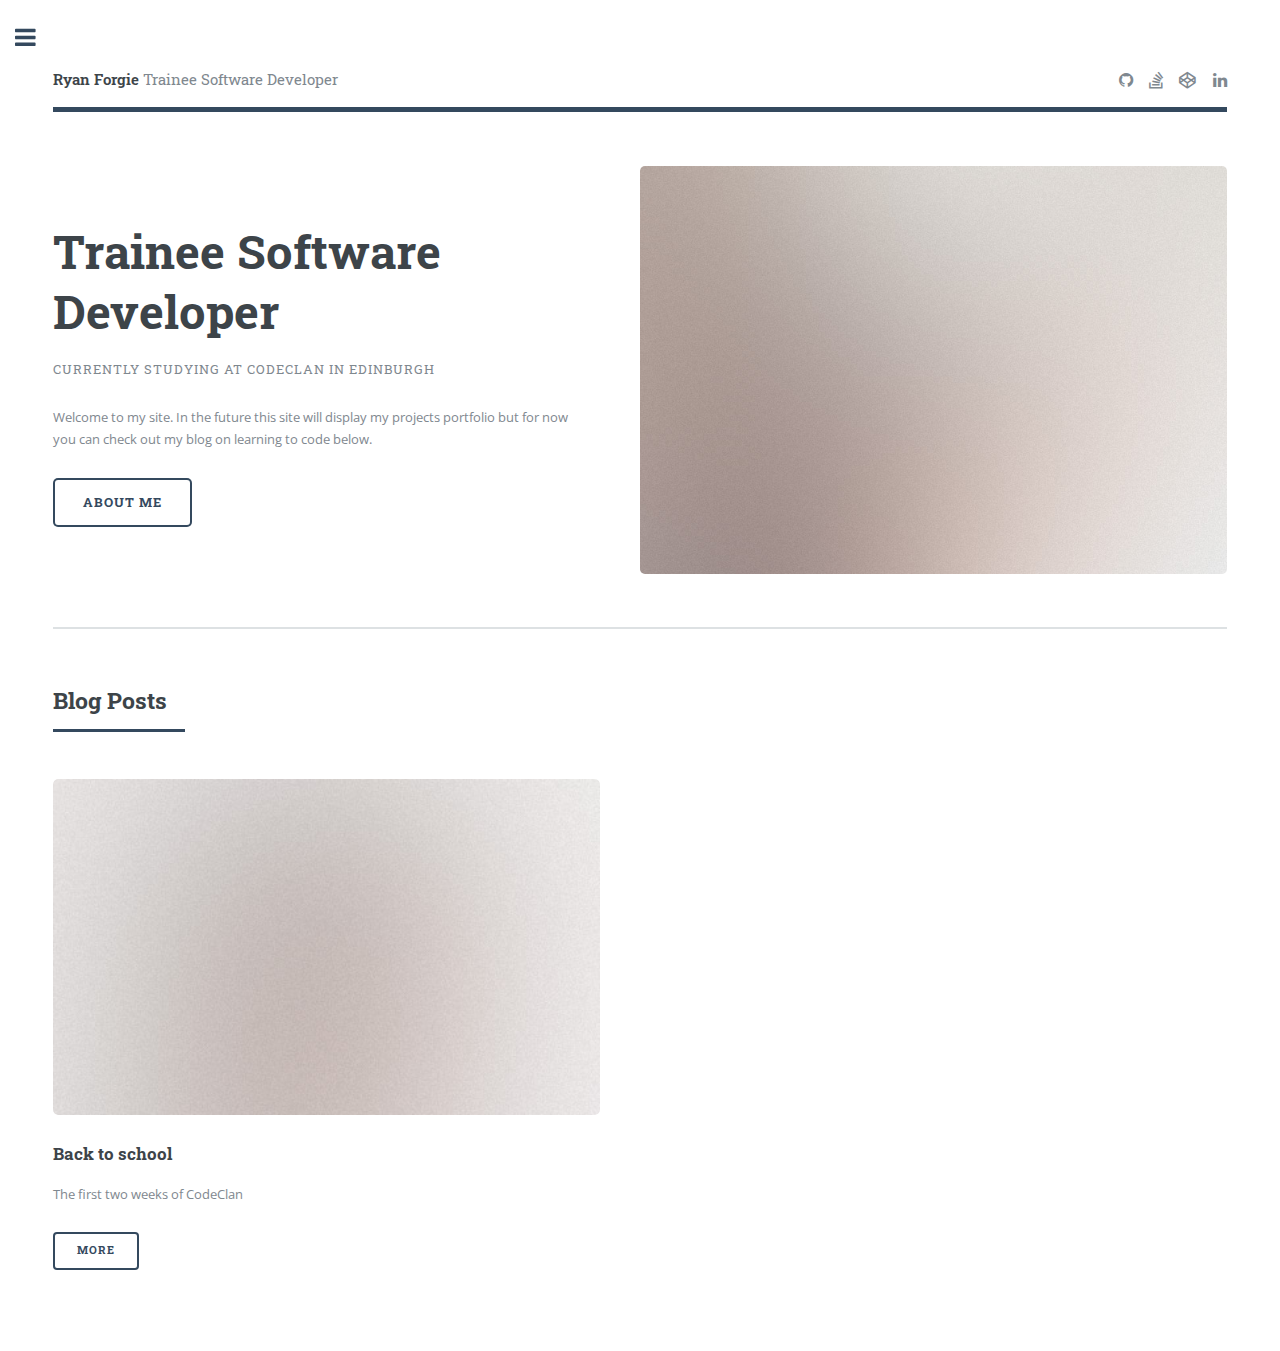
<file: index.html>
<!DOCTYPE HTML>
<!--
	Editorial by HTML5 UP
	html5up.net | @ajlkn
	Free for personal and commercial use under the CCA 3.0 license (html5up.net/license)
-->
<html>
	<head>
		<title>Ryan Forgie</title>
		<meta charset="utf-8" />
		<meta name="viewport" content="width=device-width, initial-scale=1, user-scalable=no" />
		<!--[if lte IE 8]><script src="assets/js/ie/html5shiv.js"></script><![endif]-->
		<link rel="stylesheet" href="assets/css/main.css" />
		<!--[if lte IE 9]><link rel="stylesheet" href="assets/css/ie9.css" /><![endif]-->
		<!--[if lte IE 8]><link rel="stylesheet" href="assets/css/ie8.css" /><![endif]-->
	</head>
	<body>

		<!-- Wrapper -->
			<div id="wrapper">

				<!-- Main -->
					<div id="main">
						<div class="inner">

							<!-- Header -->
								<header id="header">
									<a href="index.html" class="logo"><strong>Ryan Forgie</strong> Trainee Software Developer</a>
									<ul class="icons">
										<li><a href="https://github.com/RJForgie" class="icon fa-github"><span class="label">Github</span></a></li>
										<li><a href="https://stackoverflow.com/users/7259341/ryan-forgie" class="icon fa-stack-overflow"><span class="label">Stack-overflow</span></a></li>
										<li><a href="https://codepen.io/RJForgie/" class="icon fa-codepen"><span class="label">Codepen</span></a></li>
										<li><a href="http://www.linkedin.com/in/ryan-forgie" class="icon fa-linkedin"><span class="label">Linkedin</span></a></li>
									</ul>
								</header>

							<!-- Banner -->
								<section id="banner">
									<div class="content">
										<header>
											<h1><br />
											Trainee Software Developer</h1>
											<p>Currently studying at CodeClan in Edinburgh</p>
										</header>
										<p>Welcome to my site. In the future this site will display my projects portfolio but for now you can check out my blog on learning to code below.</p>
										<ul class="actions">
											<li><a href="about me.html" class="button big">About Me</a></li>
										</ul>
									</div>
									<span class="image object">
										<img src="images/pic10.jpg" alt="" />
									</span>
								</section>

							<!-- Section -->
							<!--	<Skill sectiion, undelete towards the end of CodeClan>
									<header class="major">
										<h2>Erat lacinia</h2>
									</header>
									<div class="features">
										<article>
											<span class="icon fa-diamond"></span>
											<div class="content">
												<h3>Portitor ullamcorper</h3>
												<p>Aenean ornare velit lacus, ac varius enim lorem ullamcorper dolore. Proin aliquam facilisis ante interdum. Sed nulla amet lorem feugiat tempus aliquam.</p>
											</div>
										</article>
										<article>
											<span class="icon fa-expand"></span>
											<div class="content">
												<h3>Sapien veroeros</h3>
												<p>Aenean ornare velit lacus, ac varius enim lorem ullamcorper dolore. Proin aliquam facilisis ante interdum. Sed nulla amet lorem feugiat tempus aliquam.</p>
											</div>
										</article>
										<article>
											<span class="icon fa-eject"></span>
											<div class="content">
												<h3>Quam lorem ipsum</h3>
												<p>Aenean ornare velit lacus, ac varius enim lorem ullamcorper dolore. Proin aliquam facilisis ante interdum. Sed nulla amet lorem feugiat tempus aliquam.</p>
											</div>
										</article>
										<article>
											<span class="icon fa-signal"></span>
											<div class="content">
												<h3>Sed magna finibus</h3>
												<p>Aenean ornare velit lacus, ac varius enim lorem ullamcorper dolore. Proin aliquam facilisis ante interdum. Sed nulla amet lorem feugiat tempus aliquam.</p>
											</div>
										</article>
									</div>
								</section> -->

							<!-- Section -->
								<section>
									<header class="major">
										<h2>Blog Posts</h2>
									</header>
									<div class="posts">
										<article>
											<a href="#" class="image"><img src="images/pic01.jpg" alt="" /></a>
											<h3>Back to school</h3>
											<p>The first two weeks of CodeClan</p>
											<ul class="actions">
												<li><a href="#" class="button">More</a></li>
											</ul>
                      <!--Further blog posts
										</article>
										<article>
											<a href="#" class="image"><img src="images/pic02.jpg" alt="" /></a>
											<h3>Nulla amet dolore</h3>
											<p>Aenean ornare velit lacus, ac varius enim lorem ullamcorper dolore. Proin aliquam facilisis ante interdum. Sed nulla amet lorem feugiat tempus aliquam.</p>
											<ul class="actions">
												<li><a href="#" class="button">More</a></li>
											</ul>
										</article>
										<article>
											<a href="#" class="image"><img src="images/pic03.jpg" alt="" /></a>
											<h3>Tempus ullamcorper</h3>
											<p>Aenean ornare velit lacus, ac varius enim lorem ullamcorper dolore. Proin aliquam facilisis ante interdum. Sed nulla amet lorem feugiat tempus aliquam.</p>
											<ul class="actions">
												<li><a href="#" class="button">More</a></li>
											</ul>
										</article>
										<article>
											<a href="#" class="image"><img src="images/pic04.jpg" alt="" /></a>
											<h3>Sed etiam facilis</h3>
											<p>Aenean ornare velit lacus, ac varius enim lorem ullamcorper dolore. Proin aliquam facilisis ante interdum. Sed nulla amet lorem feugiat tempus aliquam.</p>
											<ul class="actions">
												<li><a href="#" class="button">More</a></li>
											</ul>
										</article>
										<article>
											<a href="#" class="image"><img src="images/pic05.jpg" alt="" /></a>
											<h3>Feugiat lorem aenean</h3>
											<p>Aenean ornare velit lacus, ac varius enim lorem ullamcorper dolore. Proin aliquam facilisis ante interdum. Sed nulla amet lorem feugiat tempus aliquam.</p>
											<ul class="actions">
												<li><a href="#" class="button">More</a></li>
											</ul>
										</article>
										<article>
											<a href="#" class="image"><img src="images/pic06.jpg" alt="" /></a>
											<h3>Amet varius aliquam</h3>
											<p>Aenean ornare velit lacus, ac varius enim lorem ullamcorper dolore. Proin aliquam facilisis ante interdum. Sed nulla amet lorem feugiat tempus aliquam.</p>
											<ul class="actions">
												<li><a href="#" class="button">More</a></li>
											</ul>
										</article>
									</div>
								</section>

						</div>
					</div>
          -->

				<!-- Sidebar -->
					<div id="sidebar">
						<div class="inner">

							<!-- Search -->
								<!-- <section id="search" class="alt">
									<form method="post" action="#">
										<input type="text" name="query" id="query" placeholder="Search" />
									</form>
								</section> -->

							<!-- Menu -->
								<nav id="menu">
									<header class="major">
										<h2>Menu</h2>
									</header>
									<ul>
										<li><a href="about me.html">About Me</a></li>
										<!-- <li><a href="generic.html">Generic</a></li> -->
										<!-- <li><a href="elements.html">Elements</a></li> -->
                    <!--Extra sidebar items, not needed for now
										<li>
											<span class="opener">Submenu</span>
											<ul>
												<li><a href="#">Lorem Dolor</a></li>
												<li><a href="#">Ipsum Adipiscing</a></li>
												<li><a href="#">Tempus Magna</a></li>
												<li><a href="#">Feugiat Veroeros</a></li>
											</ul>
										</li>
										<li><a href="#">Etiam Dolore</a></li>
										<li><a href="#">Adipiscing</a></li>
										<li>
											<span class="opener">Another Submenu</span>
											<ul>
												<li><a href="#">Lorem Dolor</a></li>
												<li><a href="#">Ipsum Adipiscing</a></li>
												<li><a href="#">Tempus Magna</a></li>
												<li><a href="#">Feugiat Veroeros</a></li>
											</ul>
										</li>
										<li><a href="#">Maximus Erat</a></li>
										<li><a href="#">Sapien Mauris</a></li>
										<li><a href="#">Amet Lacinia</a></li>
									</ul>
                  -->
								</nav>

							<!-- Section -->
              <!--Extra sidebar section - not needed for now
								<section>
									<header class="major">
										<h2>Ante interdum</h2>
									</header>
									<div class="mini-posts">
										<article>
											<a href="#" class="image"><img src="images/pic07.jpg" alt="" /></a>
											<p>Aenean ornare velit lacus, ac varius enim lorem ullamcorper dolore aliquam.</p>
										</article>
										<article>
											<a href="#" class="image"><img src="images/pic08.jpg" alt="" /></a>
											<p>Aenean ornare velit lacus, ac varius enim lorem ullamcorper dolore aliquam.</p>
										</article>
										<article>
											<a href="#" class="image"><img src="images/pic09.jpg" alt="" /></a>
											<p>Aenean ornare velit lacus, ac varius enim lorem ullamcorper dolore aliquam.</p>
										</article>
									</div>
									<ul class="actions">
										<li><a href="#" class="button">More</a></li>
									</ul>
								</section>

							<!-- Section -->
								<section>
									<header class="major">
										<h2>Get in touch</h2>
									</header>
									<p>To discuss a job opportunity or collaboration on a project please contact me through Linkedin.</p>
									<ul class="contact">
										<!-- <li class="fa-envelope-o"><a href="#"></a></li> -->
										<!--<li class="fa-phone">(000) 000-0000</li>-->
										<li class="fa-home">Edinburgh, Scotland<br />
										United Kingdom</li>
									</ul>
								</section>

							<!-- Footer -->
							<footer id="footer">
								<p class="copyright">&copy; Ryan Forgie 2017. All rights reserved. Original Template Design: <a href="https://html5up.net">HTML5 UP</a>.</p>
							</footer>

						</div>
					</div>

			</div>

		<!-- Scripts -->
			<script src="assets/js/jquery.min.js"></script>
			<script src="assets/js/skel.min.js"></script>
			<script src="assets/js/util.js"></script>
			<!--[if lte IE 8]><script src="assets/js/ie/respond.min.js"></script><![endif]-->
			<script src="assets/js/main.js"></script>

	</body>
</html>
</file>
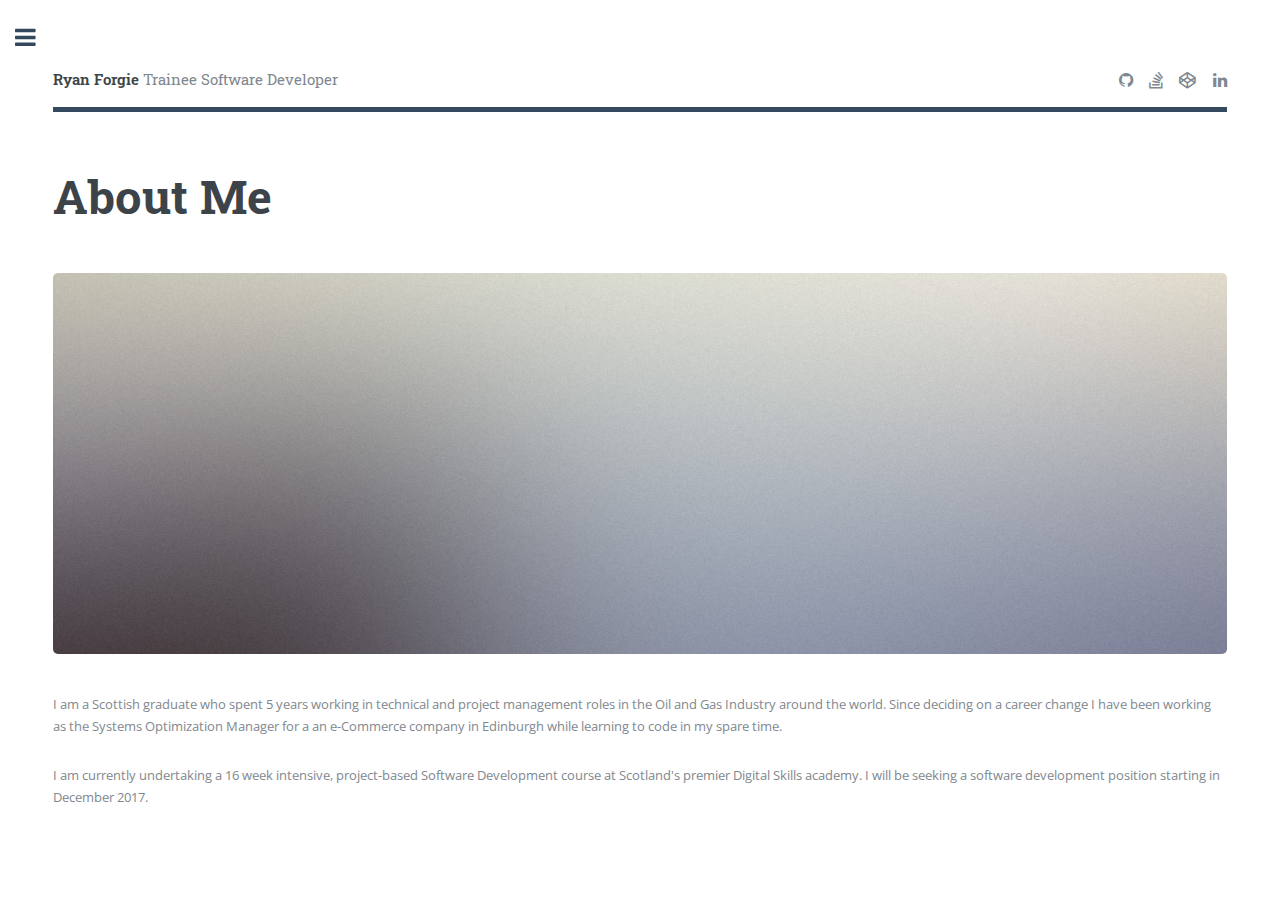
<file: about me.html>
<!DOCTYPE HTML>
<!--
	Editorial by HTML5 UP
	html5up.net | @ajlkn
	Free for personal and commercial use under the CCA 3.0 license (html5up.net/license)
-->
<html>
	<head>
		<title>About Me</title>
		<meta charset="utf-8" />
		<meta name="viewport" content="width=device-width, initial-scale=1, user-scalable=no" />
		<!--[if lte IE 8]><script src="assets/js/ie/html5shiv.js"></script><![endif]-->
		<link rel="stylesheet" href="assets/css/main.css" />
		<!--[if lte IE 9]><link rel="stylesheet" href="assets/css/ie9.css" /><![endif]-->
		<!--[if lte IE 8]><link rel="stylesheet" href="assets/css/ie8.css" /><![endif]-->
	</head>
	<body>

		<!-- Wrapper -->
			<div id="wrapper">

				<!-- Main -->
					<div id="main">
						<div class="inner">

							<!-- Header -->
								<header id="header">
									<a href="index.html" class="logo"><strong>Ryan Forgie</strong> Trainee Software Developer</a>
									<ul class="icons">
										<li><a href="https://github.com/RJForgie" class="icon fa-github"><span class="label">Github</span></a></li>
										<li><a href="https://stackoverflow.com/users/7259341/ryan-forgie" class="icon fa-stack-overflow"><span class="label">Stack-overflow</span></a></li>
										<li><a href="https://codepen.io/RJForgie/" class="icon fa-codepen"><span class="label">Codepen</span></a></li>
										<li><a href="http://www.linkedin.com/in/ryan-forgie" class="icon fa-linkedin"><span class="label">Linkedin</span></a></li>
									</ul>
									</ul>
								</header>

							<!-- Content -->
								<section>
									<header class="main">
										<h1>About Me</h1>
									</header>

									<span class="image main"><img src="images/pic11.jpg" alt="" /></span>

									<p>I am a Scottish graduate who spent 5 years working in technical and project management roles in the Oil and Gas Industry around the world. Since deciding on a career change I have been working as the Systems Optimization Manager for a an e-Commerce company in Edinburgh while learning to code in my spare time.</p>
									<p>I am currently undertaking a 16 week intensive, project-based Software Development course at Scotland's premier Digital Skills academy. I will be seeking a software development position starting in December 2017.</p>
									<p></p>

								</section>

						</div>
					</div>

				<!-- Sidebar -->
				<div id="sidebar">
					<div class="inner">

						<!-- Search -->
							<!-- <section id="search" class="alt">
								<form method="post" action="#">
									<input type="text" name="query" id="query" placeholder="Search" />
								</form>
							</section> -->

						<!-- Menu -->
							<nav id="menu">
								<header class="major">
									<h2>Menu</h2>
								</header>
								<ul>
									<li><a href="about me.html">About Me</a></li>
									<!-- <li><a href="generic.html">Generic</a></li> -->
									<!-- <li><a href="elements.html">Elements</a></li> -->
									<!--Extra sidebar items, not needed for now
									<li>
										<span class="opener">Submenu</span>
										<ul>
											<li><a href="#">Lorem Dolor</a></li>
											<li><a href="#">Ipsum Adipiscing</a></li>
											<li><a href="#">Tempus Magna</a></li>
											<li><a href="#">Feugiat Veroeros</a></li>
										</ul>
									</li>
									<li><a href="#">Etiam Dolore</a></li>
									<li><a href="#">Adipiscing</a></li>
									<li>
										<span class="opener">Another Submenu</span>
										<ul>
											<li><a href="#">Lorem Dolor</a></li>
											<li><a href="#">Ipsum Adipiscing</a></li>
											<li><a href="#">Tempus Magna</a></li>
											<li><a href="#">Feugiat Veroeros</a></li>
										</ul>
									</li>
									<li><a href="#">Maximus Erat</a></li>
									<li><a href="#">Sapien Mauris</a></li>
									<li><a href="#">Amet Lacinia</a></li>
								</ul>
								-->
							</nav>

						<!-- Section -->
						<!--Extra sidebar section - not needed for now
							<section>
								<header class="major">
									<h2>Ante interdum</h2>
								</header>
								<div class="mini-posts">
									<article>
										<a href="#" class="image"><img src="images/pic07.jpg" alt="" /></a>
										<p>Aenean ornare velit lacus, ac varius enim lorem ullamcorper dolore aliquam.</p>
									</article>
									<article>
										<a href="#" class="image"><img src="images/pic08.jpg" alt="" /></a>
										<p>Aenean ornare velit lacus, ac varius enim lorem ullamcorper dolore aliquam.</p>
									</article>
									<article>
										<a href="#" class="image"><img src="images/pic09.jpg" alt="" /></a>
										<p>Aenean ornare velit lacus, ac varius enim lorem ullamcorper dolore aliquam.</p>
									</article>
								</div>
								<ul class="actions">
									<li><a href="#" class="button">More</a></li>
								</ul>
							</section>

						<!-- Section -->
							<section>
								<header class="major">
									<h2>Get in touch</h2>
								</header>
								<p>To discuss a job opportunity or collaboration on a project please contact me through Linkedin.</p>
								<ul class="contact">
									<!-- <li class="fa-envelope-o"><a href="#"></a></li> -->
									<!--<li class="fa-phone">(000) 000-0000</li>-->
									<li class="fa-home">Edinburgh, Scotland<br />
									United Kingdom</li>
								</ul>
							</section>

						<!-- Footer -->
						<footer id="footer">
							<p class="copyright">&copy; Ryan Forgie 2017. All rights reserved. Original Template Design: <a href="https://html5up.net">HTML5 UP</a>.</p>
						</footer>

					</div>
				</div>

		</div>

		<!-- Scripts -->
			<script src="assets/js/jquery.min.js"></script>
			<script src="assets/js/skel.min.js"></script>
			<script src="assets/js/util.js"></script>
			<!--[if lte IE 8]><script src="assets/js/ie/respond.min.js"></script><![endif]-->
			<script src="assets/js/main.js"></script>

	</body>
</html>
</file>
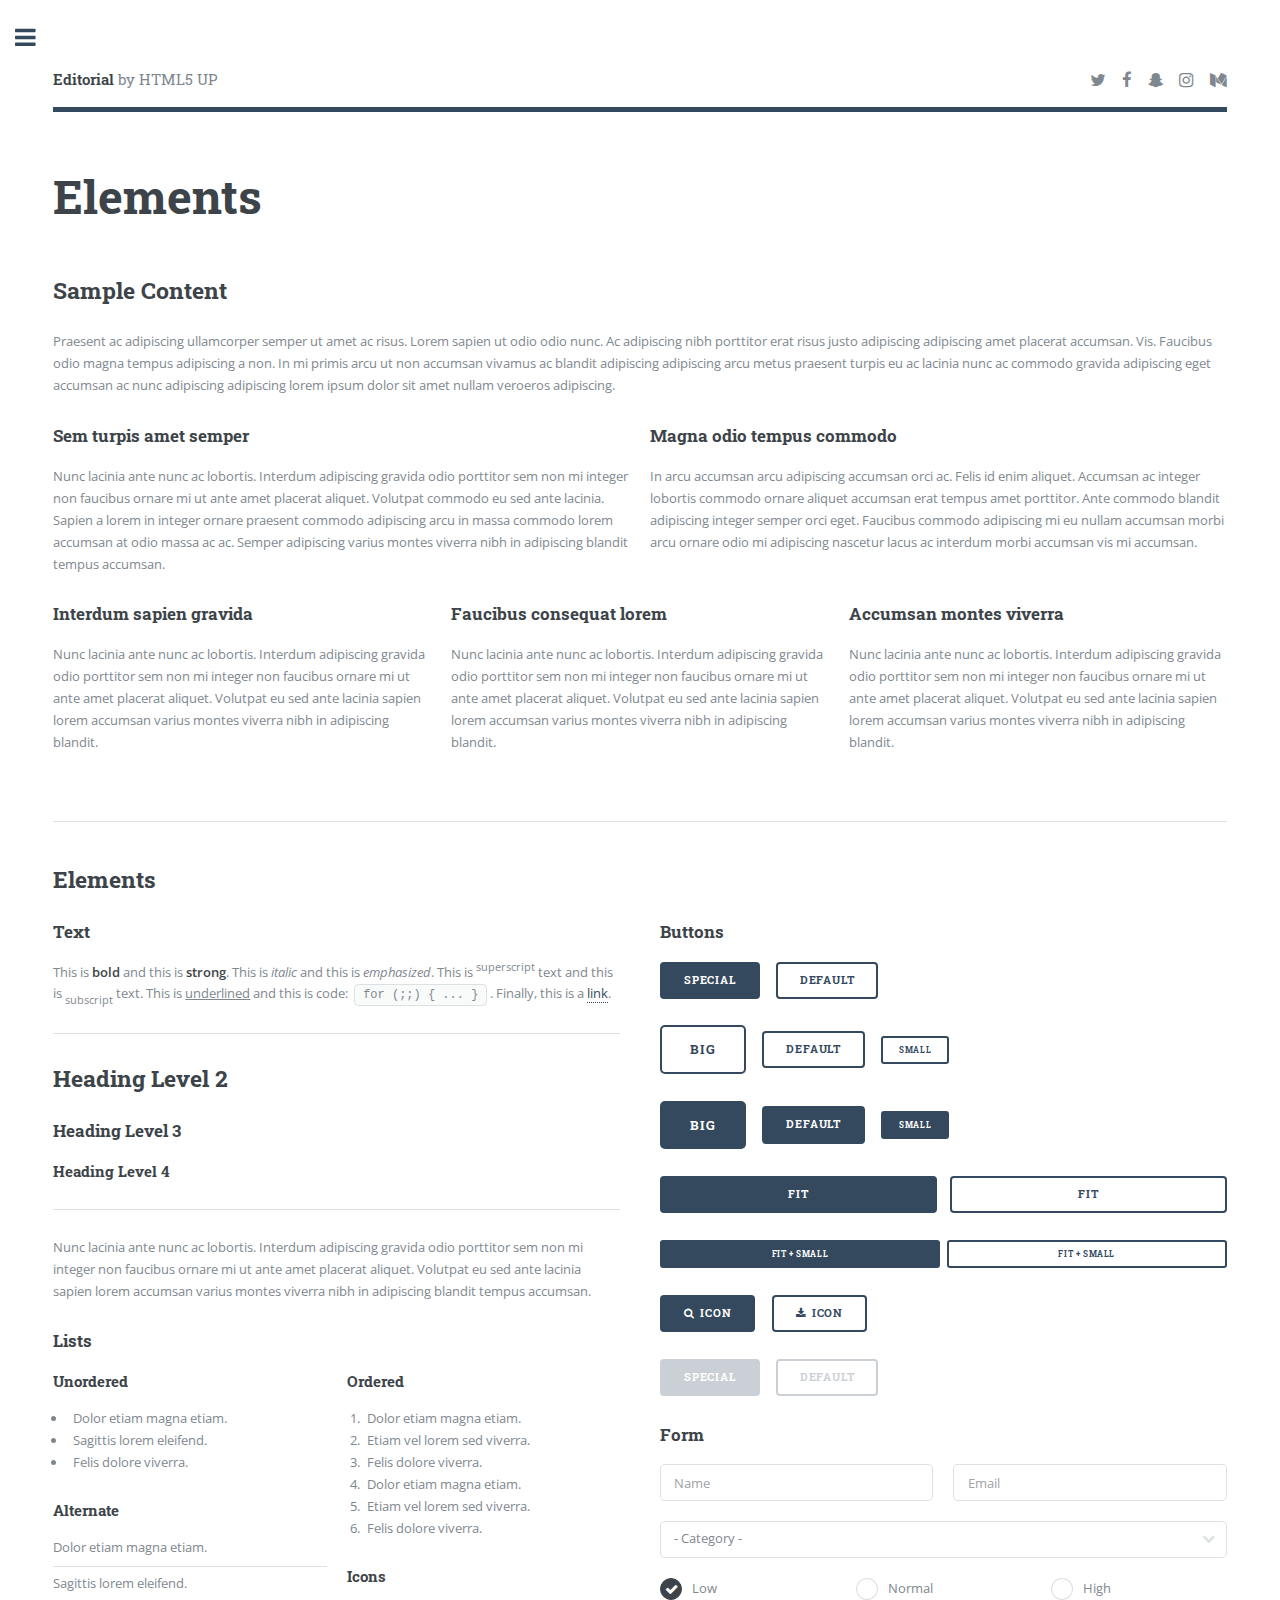
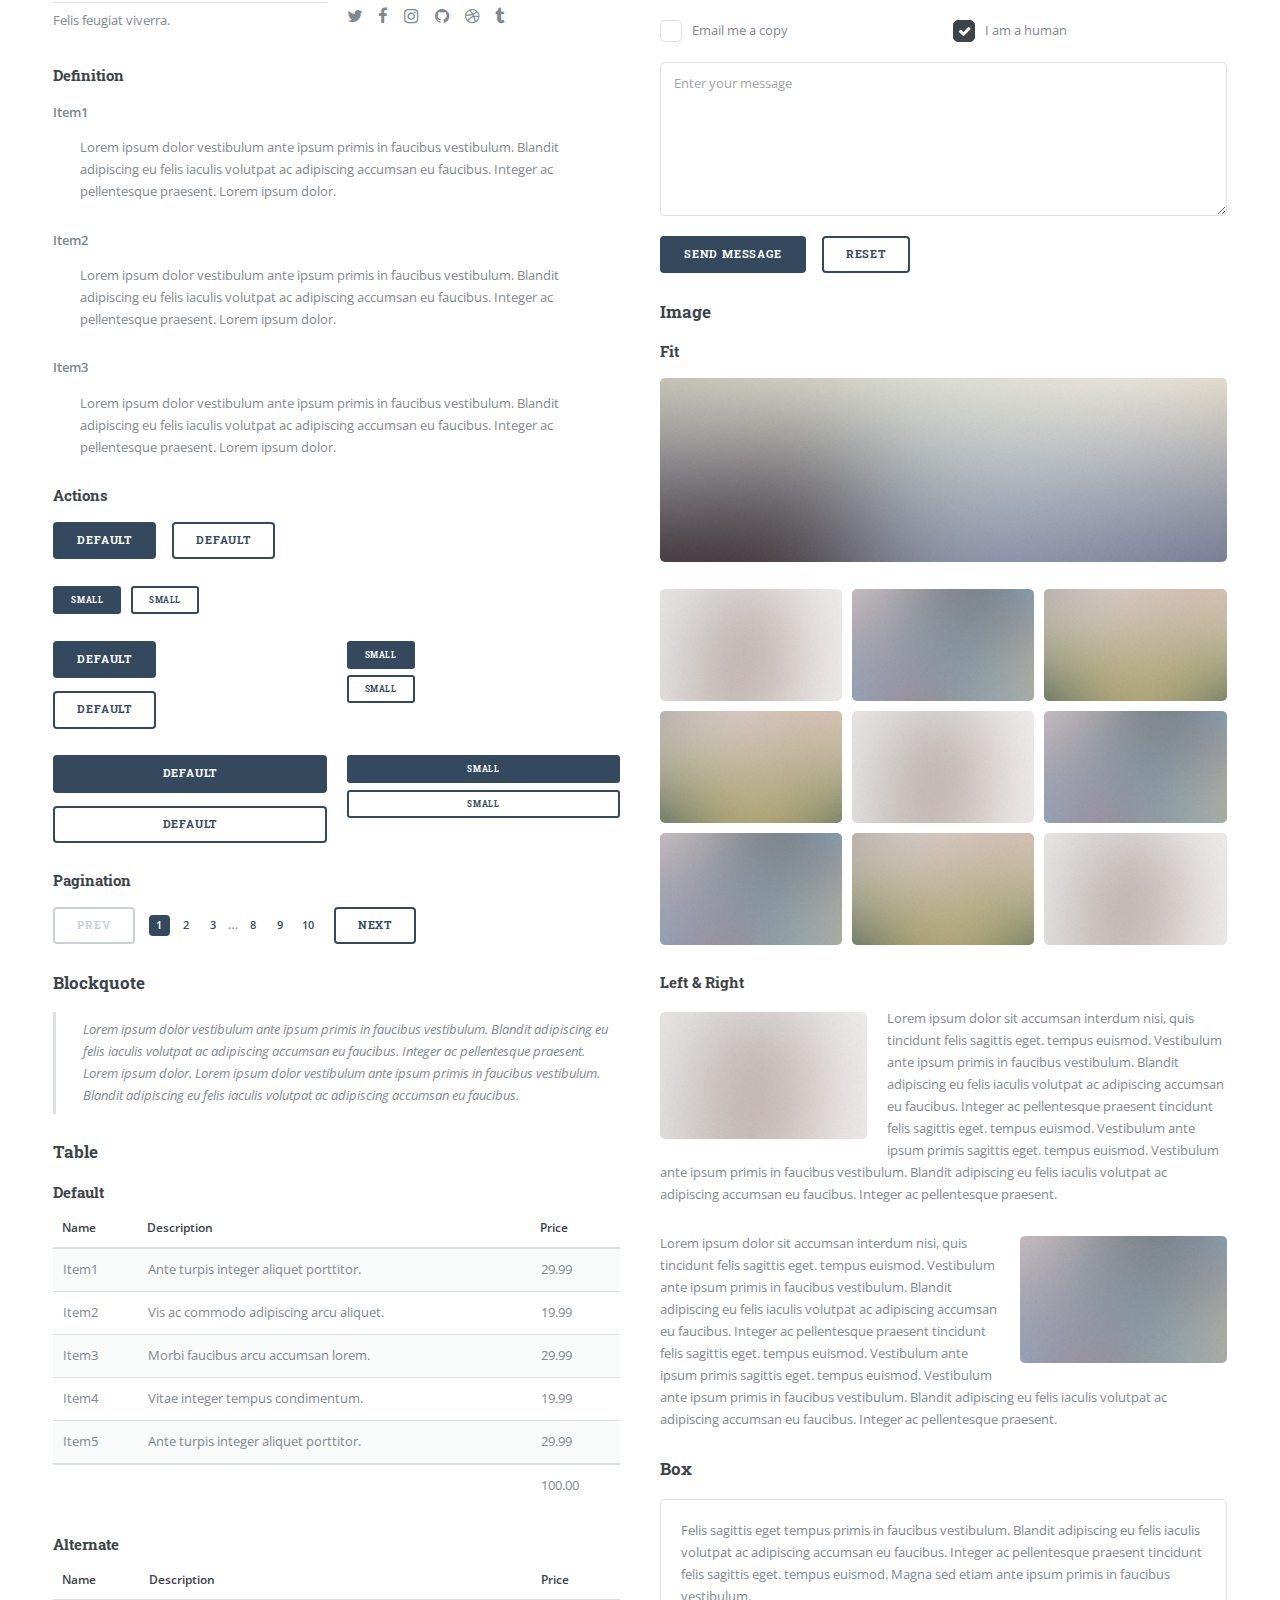
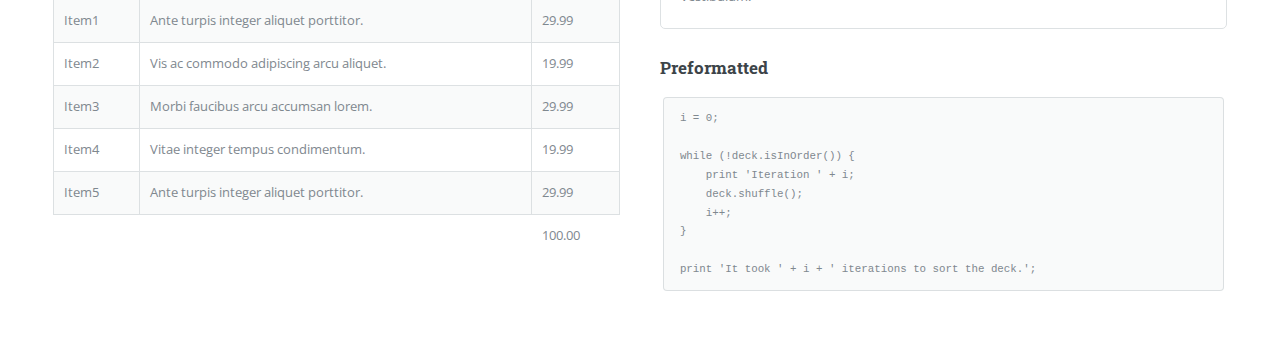
<file: elements.html>
<!DOCTYPE HTML>
<!--
	Editorial by HTML5 UP
	html5up.net | @ajlkn
	Free for personal and commercial use under the CCA 3.0 license (html5up.net/license)
-->
<html>
	<head>
		<title>Elements - Editorial by HTML5 UP</title>
		<meta charset="utf-8" />
		<meta name="viewport" content="width=device-width, initial-scale=1, user-scalable=no" />
		<!--[if lte IE 8]><script src="assets/js/ie/html5shiv.js"></script><![endif]-->
		<link rel="stylesheet" href="assets/css/main.css" />
		<!--[if lte IE 9]><link rel="stylesheet" href="assets/css/ie9.css" /><![endif]-->
		<!--[if lte IE 8]><link rel="stylesheet" href="assets/css/ie8.css" /><![endif]-->
	</head>
	<body>

		<!-- Wrapper -->
			<div id="wrapper">

				<!-- Main -->
					<div id="main">
						<div class="inner">

							<!-- Header -->
								<header id="header">
									<a href="index.html" class="logo"><strong>Editorial</strong> by HTML5 UP</a>
									<ul class="icons">
										<li><a href="#" class="icon fa-twitter"><span class="label">Twitter</span></a></li>
										<li><a href="#" class="icon fa-facebook"><span class="label">Facebook</span></a></li>
										<li><a href="#" class="icon fa-snapchat-ghost"><span class="label">Snapchat</span></a></li>
										<li><a href="#" class="icon fa-instagram"><span class="label">Instagram</span></a></li>
										<li><a href="#" class="icon fa-medium"><span class="label">Medium</span></a></li>
									</ul>
								</header>

							<!-- Content -->
								<section>
									<header class="main">
										<h1>Elements</h1>
									</header>

									<!-- Content -->
										<h2 id="content">Sample Content</h2>
										<p>Praesent ac adipiscing ullamcorper semper ut amet ac risus. Lorem sapien ut odio odio nunc. Ac adipiscing nibh porttitor erat risus justo adipiscing adipiscing amet placerat accumsan. Vis. Faucibus odio magna tempus adipiscing a non. In mi primis arcu ut non accumsan vivamus ac blandit adipiscing adipiscing arcu metus praesent turpis eu ac lacinia nunc ac commodo gravida adipiscing eget accumsan ac nunc adipiscing adipiscing lorem ipsum dolor sit amet nullam veroeros adipiscing.</p>
										<div class="row">
											<div class="6u 12u$(small)">
												<h3>Sem turpis amet semper</h3>
												<p>Nunc lacinia ante nunc ac lobortis. Interdum adipiscing gravida odio porttitor sem non mi integer non faucibus ornare mi ut ante amet placerat aliquet. Volutpat commodo eu sed ante lacinia. Sapien a lorem in integer ornare praesent commodo adipiscing arcu in massa commodo lorem accumsan at odio massa ac ac. Semper adipiscing varius montes viverra nibh in adipiscing blandit tempus accumsan.</p>
											</div>
											<div class="6u$ 12u$(small)">
												<h3>Magna odio tempus commodo</h3>
												<p>In arcu accumsan arcu adipiscing accumsan orci ac. Felis id enim aliquet. Accumsan ac integer lobortis commodo ornare aliquet accumsan erat tempus amet porttitor. Ante commodo blandit adipiscing integer semper orci eget. Faucibus commodo adipiscing mi eu nullam accumsan morbi arcu ornare odio mi adipiscing nascetur lacus ac interdum morbi accumsan vis mi accumsan.</p>
											</div>
											<!-- Break -->
											<div class="4u 12u$(medium)">
												<h3>Interdum sapien gravida</h3>
												<p>Nunc lacinia ante nunc ac lobortis. Interdum adipiscing gravida odio porttitor sem non mi integer non faucibus ornare mi ut ante amet placerat aliquet. Volutpat eu sed ante lacinia sapien lorem accumsan varius montes viverra nibh in adipiscing blandit.</p>
											</div>
											<div class="4u 12u$(medium)">
												<h3>Faucibus consequat lorem</h3>
												<p>Nunc lacinia ante nunc ac lobortis. Interdum adipiscing gravida odio porttitor sem non mi integer non faucibus ornare mi ut ante amet placerat aliquet. Volutpat eu sed ante lacinia sapien lorem accumsan varius montes viverra nibh in adipiscing blandit.</p>
											</div>
											<div class="4u$ 12u$(medium)">
												<h3>Accumsan montes viverra</h3>
												<p>Nunc lacinia ante nunc ac lobortis. Interdum adipiscing gravida odio porttitor sem non mi integer non faucibus ornare mi ut ante amet placerat aliquet. Volutpat eu sed ante lacinia sapien lorem accumsan varius montes viverra nibh in adipiscing blandit.</p>
											</div>
										</div>

									<hr class="major" />

									<!-- Elements -->
										<h2 id="elements">Elements</h2>
										<div class="row 200%">
											<div class="6u 12u$(medium)">

												<!-- Text stuff -->
													<h3>Text</h3>
													<p>This is <b>bold</b> and this is <strong>strong</strong>. This is <i>italic</i> and this is <em>emphasized</em>.
													This is <sup>superscript</sup> text and this is <sub>subscript</sub> text.
													This is <u>underlined</u> and this is code: <code>for (;;) { ... }</code>.
													Finally, this is a <a href="#">link</a>.</p>
													<hr />
													<h2>Heading Level 2</h2>
													<h3>Heading Level 3</h3>
													<h4>Heading Level 4</h4>
													<hr />
													<p>Nunc lacinia ante nunc ac lobortis. Interdum adipiscing gravida odio porttitor sem non mi integer non faucibus ornare mi ut ante amet placerat aliquet. Volutpat eu sed ante lacinia sapien lorem accumsan varius montes viverra nibh in adipiscing blandit tempus accumsan.</p>

												<!-- Lists -->
													<h3>Lists</h3>
													<div class="row">
														<div class="6u 12u$(small)">

															<h4>Unordered</h4>
															<ul>
																<li>Dolor etiam magna etiam.</li>
																<li>Sagittis lorem eleifend.</li>
																<li>Felis dolore viverra.</li>
															</ul>

															<h4>Alternate</h4>
															<ul class="alt">
																<li>Dolor etiam magna etiam.</li>
																<li>Sagittis lorem eleifend.</li>
																<li>Felis feugiat viverra.</li>
															</ul>

														</div>
														<div class="6u$ 12u$(small)">

															<h4>Ordered</h4>
															<ol>
																<li>Dolor etiam magna etiam.</li>
																<li>Etiam vel lorem sed viverra.</li>
																<li>Felis dolore viverra.</li>
																<li>Dolor etiam magna etiam.</li>
																<li>Etiam vel lorem sed viverra.</li>
																<li>Felis dolore viverra.</li>
															</ol>

															<h4>Icons</h4>
															<ul class="icons">
																<li><a href="#" class="icon fa-twitter"><span class="label">Twitter</span></a></li>
																<li><a href="#" class="icon fa-facebook"><span class="label">Facebook</span></a></li>
																<li><a href="#" class="icon fa-instagram"><span class="label">Instagram</span></a></li>
																<li><a href="#" class="icon fa-github"><span class="label">Github</span></a></li>
																<li><a href="#" class="icon fa-dribbble"><span class="label">Dribbble</span></a></li>
																<li><a href="#" class="icon fa-tumblr"><span class="label">Tumblr</span></a></li>
															</ul>

														</div>
													</div>
													<h4>Definition</h4>
													<dl>
														<dt>Item1</dt>
														<dd>
															<p>Lorem ipsum dolor vestibulum ante ipsum primis in faucibus vestibulum. Blandit adipiscing eu felis iaculis volutpat ac adipiscing accumsan eu faucibus. Integer ac pellentesque praesent. Lorem ipsum dolor.</p>
														</dd>
														<dt>Item2</dt>
														<dd>
															<p>Lorem ipsum dolor vestibulum ante ipsum primis in faucibus vestibulum. Blandit adipiscing eu felis iaculis volutpat ac adipiscing accumsan eu faucibus. Integer ac pellentesque praesent. Lorem ipsum dolor.</p>
														</dd>
														<dt>Item3</dt>
														<dd>
															<p>Lorem ipsum dolor vestibulum ante ipsum primis in faucibus vestibulum. Blandit adipiscing eu felis iaculis volutpat ac adipiscing accumsan eu faucibus. Integer ac pellentesque praesent. Lorem ipsum dolor.</p>
														</dd>
													</dl>

													<h4>Actions</h4>
													<ul class="actions">
														<li><a href="#" class="button special">Default</a></li>
														<li><a href="#" class="button">Default</a></li>
													</ul>
													<ul class="actions small">
														<li><a href="#" class="button special small">Small</a></li>
														<li><a href="#" class="button small">Small</a></li>
													</ul>
													<div class="row">
														<div class="6u 12u$(small)">
															<ul class="actions vertical">
																<li><a href="#" class="button special">Default</a></li>
																<li><a href="#" class="button">Default</a></li>
															</ul>
														</div>
														<div class="6u$ 12u$(small)">
															<ul class="actions vertical small">
																<li><a href="#" class="button special small">Small</a></li>
																<li><a href="#" class="button small">Small</a></li>
															</ul>
														</div>
														<div class="6u 12u$(small)">
															<ul class="actions vertical">
																<li><a href="#" class="button special fit">Default</a></li>
																<li><a href="#" class="button fit">Default</a></li>
															</ul>
														</div>
														<div class="6u$ 12u$(small)">
															<ul class="actions vertical small">
																<li><a href="#" class="button special small fit">Small</a></li>
																<li><a href="#" class="button small fit">Small</a></li>
															</ul>
														</div>
													</div>

													<h4>Pagination</h4>
													<ul class="pagination">
														<li><span class="button disabled">Prev</span></li>
														<li><a href="#" class="page active">1</a></li>
														<li><a href="#" class="page">2</a></li>
														<li><a href="#" class="page">3</a></li>
														<li><span>&hellip;</span></li>
														<li><a href="#" class="page">8</a></li>
														<li><a href="#" class="page">9</a></li>
														<li><a href="#" class="page">10</a></li>
														<li><a href="#" class="button">Next</a></li>
													</ul>

												<!-- Blockquote -->
													<h3>Blockquote</h3>
													<blockquote>Lorem ipsum dolor vestibulum ante ipsum primis in faucibus vestibulum. Blandit adipiscing eu felis iaculis volutpat ac adipiscing accumsan eu faucibus. Integer ac pellentesque praesent. Lorem ipsum dolor. Lorem ipsum dolor vestibulum ante ipsum primis in faucibus vestibulum. Blandit adipiscing eu felis iaculis volutpat ac adipiscing accumsan eu faucibus.</blockquote>

												<!-- Table -->
													<h3>Table</h3>

													<h4>Default</h4>
													<div class="table-wrapper">
														<table>
															<thead>
																<tr>
																	<th>Name</th>
																	<th>Description</th>
																	<th>Price</th>
																</tr>
															</thead>
															<tbody>
																<tr>
																	<td>Item1</td>
																	<td>Ante turpis integer aliquet porttitor.</td>
																	<td>29.99</td>
																</tr>
																<tr>
																	<td>Item2</td>
																	<td>Vis ac commodo adipiscing arcu aliquet.</td>
																	<td>19.99</td>
																</tr>
																<tr>
																	<td>Item3</td>
																	<td> Morbi faucibus arcu accumsan lorem.</td>
																	<td>29.99</td>
																</tr>
																<tr>
																	<td>Item4</td>
																	<td>Vitae integer tempus condimentum.</td>
																	<td>19.99</td>
																</tr>
																<tr>
																	<td>Item5</td>
																	<td>Ante turpis integer aliquet porttitor.</td>
																	<td>29.99</td>
																</tr>
															</tbody>
															<tfoot>
																<tr>
																	<td colspan="2"></td>
																	<td>100.00</td>
																</tr>
															</tfoot>
														</table>
													</div>

													<h4>Alternate</h4>
													<div class="table-wrapper">
														<table class="alt">
															<thead>
																<tr>
																	<th>Name</th>
																	<th>Description</th>
																	<th>Price</th>
																</tr>
															</thead>
															<tbody>
																<tr>
																	<td>Item1</td>
																	<td>Ante turpis integer aliquet porttitor.</td>
																	<td>29.99</td>
																</tr>
																<tr>
																	<td>Item2</td>
																	<td>Vis ac commodo adipiscing arcu aliquet.</td>
																	<td>19.99</td>
																</tr>
																<tr>
																	<td>Item3</td>
																	<td> Morbi faucibus arcu accumsan lorem.</td>
																	<td>29.99</td>
																</tr>
																<tr>
																	<td>Item4</td>
																	<td>Vitae integer tempus condimentum.</td>
																	<td>19.99</td>
																</tr>
																<tr>
																	<td>Item5</td>
																	<td>Ante turpis integer aliquet porttitor.</td>
																	<td>29.99</td>
																</tr>
															</tbody>
															<tfoot>
																<tr>
																	<td colspan="2"></td>
																	<td>100.00</td>
																</tr>
															</tfoot>
														</table>
													</div>

											</div>
											<div class="6u$ 12u$(medium)">

												<!-- Buttons -->
													<h3>Buttons</h3>
													<ul class="actions">
														<li><a href="#" class="button special">Special</a></li>
														<li><a href="#" class="button">Default</a></li>
													</ul>
													<ul class="actions">
														<li><a href="#" class="button big">Big</a></li>
														<li><a href="#" class="button">Default</a></li>
														<li><a href="#" class="button small">Small</a></li>
													</ul>
													<ul class="actions">
														<li><a href="#" class="button special big">Big</a></li>
														<li><a href="#" class="button special">Default</a></li>
														<li><a href="#" class="button special small">Small</a></li>
													</ul>
													<ul class="actions fit">
														<li><a href="#" class="button special fit">Fit</a></li>
														<li><a href="#" class="button fit">Fit</a></li>
													</ul>
													<ul class="actions fit small">
														<li><a href="#" class="button special fit small">Fit + Small</a></li>
														<li><a href="#" class="button fit small">Fit + Small</a></li>
													</ul>
													<ul class="actions">
														<li><a href="#" class="button special icon fa-search">Icon</a></li>
														<li><a href="#" class="button icon fa-download">Icon</a></li>
													</ul>
													<ul class="actions">
														<li><span class="button special disabled">Special</span></li>
														<li><span class="button disabled">Default</span></li>
													</ul>

												<!-- Form -->
													<h3>Form</h3>

													<form method="post" action="#">
														<div class="row uniform">
															<div class="6u 12u$(xsmall)">
																<input type="text" name="demo-name" id="demo-name" value="" placeholder="Name" />
															</div>
															<div class="6u$ 12u$(xsmall)">
																<input type="email" name="demo-email" id="demo-email" value="" placeholder="Email" />
															</div>
															<!-- Break -->
															<div class="12u$">
																<div class="select-wrapper">
																	<select name="demo-category" id="demo-category">
																		<option value="">- Category -</option>
																		<option value="1">Manufacturing</option>
																		<option value="1">Shipping</option>
																		<option value="1">Administration</option>
																		<option value="1">Human Resources</option>
																	</select>
																</div>
															</div>
															<!-- Break -->
															<div class="4u 12u$(small)">
																<input type="radio" id="demo-priority-low" name="demo-priority" checked>
																<label for="demo-priority-low">Low</label>
															</div>
															<div class="4u 12u$(small)">
																<input type="radio" id="demo-priority-normal" name="demo-priority">
																<label for="demo-priority-normal">Normal</label>
															</div>
															<div class="4u$ 12u$(small)">
																<input type="radio" id="demo-priority-high" name="demo-priority">
																<label for="demo-priority-high">High</label>
															</div>
															<!-- Break -->
															<div class="6u 12u$(small)">
																<input type="checkbox" id="demo-copy" name="demo-copy">
																<label for="demo-copy">Email me a copy</label>
															</div>
															<div class="6u$ 12u$(small)">
																<input type="checkbox" id="demo-human" name="demo-human" checked>
																<label for="demo-human">I am a human</label>
															</div>
															<!-- Break -->
															<div class="12u$">
																<textarea name="demo-message" id="demo-message" placeholder="Enter your message" rows="6"></textarea>
															</div>
															<!-- Break -->
															<div class="12u$">
																<ul class="actions">
																	<li><input type="submit" value="Send Message" class="special" /></li>
																	<li><input type="reset" value="Reset" /></li>
																</ul>
															</div>
														</div>
													</form>

												<!-- Image -->
													<h3>Image</h3>

													<h4>Fit</h4>
													<span class="image fit"><img src="images/pic11.jpg" alt="" /></span>
													<div class="box alt">
														<div class="row 50% uniform">
															<div class="4u"><span class="image fit"><img src="images/pic01.jpg" alt="" /></span></div>
															<div class="4u"><span class="image fit"><img src="images/pic02.jpg" alt="" /></span></div>
															<div class="4u$"><span class="image fit"><img src="images/pic03.jpg" alt="" /></span></div>
															<!-- Break -->
															<div class="4u"><span class="image fit"><img src="images/pic03.jpg" alt="" /></span></div>
															<div class="4u"><span class="image fit"><img src="images/pic01.jpg" alt="" /></span></div>
															<div class="4u$"><span class="image fit"><img src="images/pic02.jpg" alt="" /></span></div>
															<!-- Break -->
															<div class="4u"><span class="image fit"><img src="images/pic02.jpg" alt="" /></span></div>
															<div class="4u"><span class="image fit"><img src="images/pic03.jpg" alt="" /></span></div>
															<div class="4u$"><span class="image fit"><img src="images/pic01.jpg" alt="" /></span></div>
														</div>
													</div>

													<h4>Left &amp; Right</h4>
													<p><span class="image left"><img src="images/pic01.jpg" alt="" /></span>Lorem ipsum dolor sit accumsan interdum nisi, quis tincidunt felis sagittis eget. tempus euismod. Vestibulum ante ipsum primis in faucibus vestibulum. Blandit adipiscing eu felis iaculis volutpat ac adipiscing accumsan eu faucibus. Integer ac pellentesque praesent tincidunt felis sagittis eget. tempus euismod. Vestibulum ante ipsum primis sagittis eget. tempus euismod. Vestibulum ante ipsum primis in faucibus vestibulum. Blandit adipiscing eu felis iaculis volutpat ac adipiscing accumsan eu faucibus. Integer ac pellentesque praesent.</p>
													<p><span class="image right"><img src="images/pic02.jpg" alt="" /></span>Lorem ipsum dolor sit accumsan interdum nisi, quis tincidunt felis sagittis eget. tempus euismod. Vestibulum ante ipsum primis in faucibus vestibulum. Blandit adipiscing eu felis iaculis volutpat ac adipiscing accumsan eu faucibus. Integer ac pellentesque praesent tincidunt felis sagittis eget. tempus euismod. Vestibulum ante ipsum primis sagittis eget. tempus euismod. Vestibulum ante ipsum primis in faucibus vestibulum. Blandit adipiscing eu felis iaculis volutpat ac adipiscing accumsan eu faucibus. Integer ac pellentesque praesent.</p>

												<!-- Box -->
													<h3>Box</h3>
													<div class="box">
														<p>Felis sagittis eget tempus primis in faucibus vestibulum. Blandit adipiscing eu felis iaculis volutpat ac adipiscing accumsan eu faucibus. Integer ac pellentesque praesent tincidunt felis sagittis eget. tempus euismod. Magna sed etiam ante ipsum primis in faucibus vestibulum.</p>
													</div>

												<!-- Preformatted Code -->
													<h3>Preformatted</h3>
													<pre><code>i = 0;

while (!deck.isInOrder()) {
    print 'Iteration ' + i;
    deck.shuffle();
    i++;
}

print 'It took ' + i + ' iterations to sort the deck.';
</code></pre>

											</div>
										</div>

								</section>

						</div>
					</div>

				<!-- Sidebar -->
					<div id="sidebar">
						<div class="inner">

							<!-- Search -->
								<section id="search" class="alt">
									<form method="post" action="#">
										<input type="text" name="query" id="query" placeholder="Search" />
									</form>
								</section>

							<!-- Menu -->
								<nav id="menu">
									<header class="major">
										<h2>Menu</h2>
									</header>
									<ul>
										<li><a href="index.html">Homepage</a></li>
										<li><a href="generic.html">Generic</a></li>
										<li><a href="elements.html">Elements</a></li>
										<li>
											<span class="opener">Submenu</span>
											<ul>
												<li><a href="#">Lorem Dolor</a></li>
												<li><a href="#">Ipsum Adipiscing</a></li>
												<li><a href="#">Tempus Magna</a></li>
												<li><a href="#">Feugiat Veroeros</a></li>
											</ul>
										</li>
										<li><a href="#">Etiam Dolore</a></li>
										<li><a href="#">Adipiscing</a></li>
										<li>
											<span class="opener">Another Submenu</span>
											<ul>
												<li><a href="#">Lorem Dolor</a></li>
												<li><a href="#">Ipsum Adipiscing</a></li>
												<li><a href="#">Tempus Magna</a></li>
												<li><a href="#">Feugiat Veroeros</a></li>
											</ul>
										</li>
										<li><a href="#">Maximus Erat</a></li>
										<li><a href="#">Sapien Mauris</a></li>
										<li><a href="#">Amet Lacinia</a></li>
									</ul>
								</nav>

							<!-- Section -->
								<section>
									<header class="major">
										<h2>Ante interdum</h2>
									</header>
									<div class="mini-posts">
										<article>
											<a href="#" class="image"><img src="images/pic07.jpg" alt="" /></a>
											<p>Aenean ornare velit lacus, ac varius enim lorem ullamcorper dolore aliquam.</p>
										</article>
										<article>
											<a href="#" class="image"><img src="images/pic08.jpg" alt="" /></a>
											<p>Aenean ornare velit lacus, ac varius enim lorem ullamcorper dolore aliquam.</p>
										</article>
										<article>
											<a href="#" class="image"><img src="images/pic09.jpg" alt="" /></a>
											<p>Aenean ornare velit lacus, ac varius enim lorem ullamcorper dolore aliquam.</p>
										</article>
									</div>
									<ul class="actions">
										<li><a href="#" class="button">More</a></li>
									</ul>
								</section>

							<!-- Section -->
								<section>
									<header class="major">
										<h2>Get in touch</h2>
									</header>
									<p>Sed varius enim lorem ullamcorper dolore aliquam aenean ornare velit lacus, ac varius enim lorem ullamcorper dolore. Proin sed aliquam facilisis ante interdum. Sed nulla amet lorem feugiat tempus aliquam.</p>
									<ul class="contact">
										<li class="fa-envelope-o"><a href="#">information@untitled.tld</a></li>
										<li class="fa-phone">(000) 000-0000</li>
										<li class="fa-home">1234 Somewhere Road #8254<br />
										Nashville, TN 00000-0000</li>
									</ul>
								</section>

							<!-- Footer -->
								<footer id="footer">
									<p class="copyright">&copy; Untitled. All rights reserved. Demo Images: <a href="https://unsplash.com">Unsplash</a>. Design: <a href="https://html5up.net">HTML5 UP</a>.</p>
								</footer>

						</div>
					</div>

			</div>

		<!-- Scripts -->
			<script src="assets/js/jquery.min.js"></script>
			<script src="assets/js/skel.min.js"></script>
			<script src="assets/js/util.js"></script>
			<!--[if lte IE 8]><script src="assets/js/ie/respond.min.js"></script><![endif]-->
			<script src="assets/js/main.js"></script>

	</body>
</html>
</file>
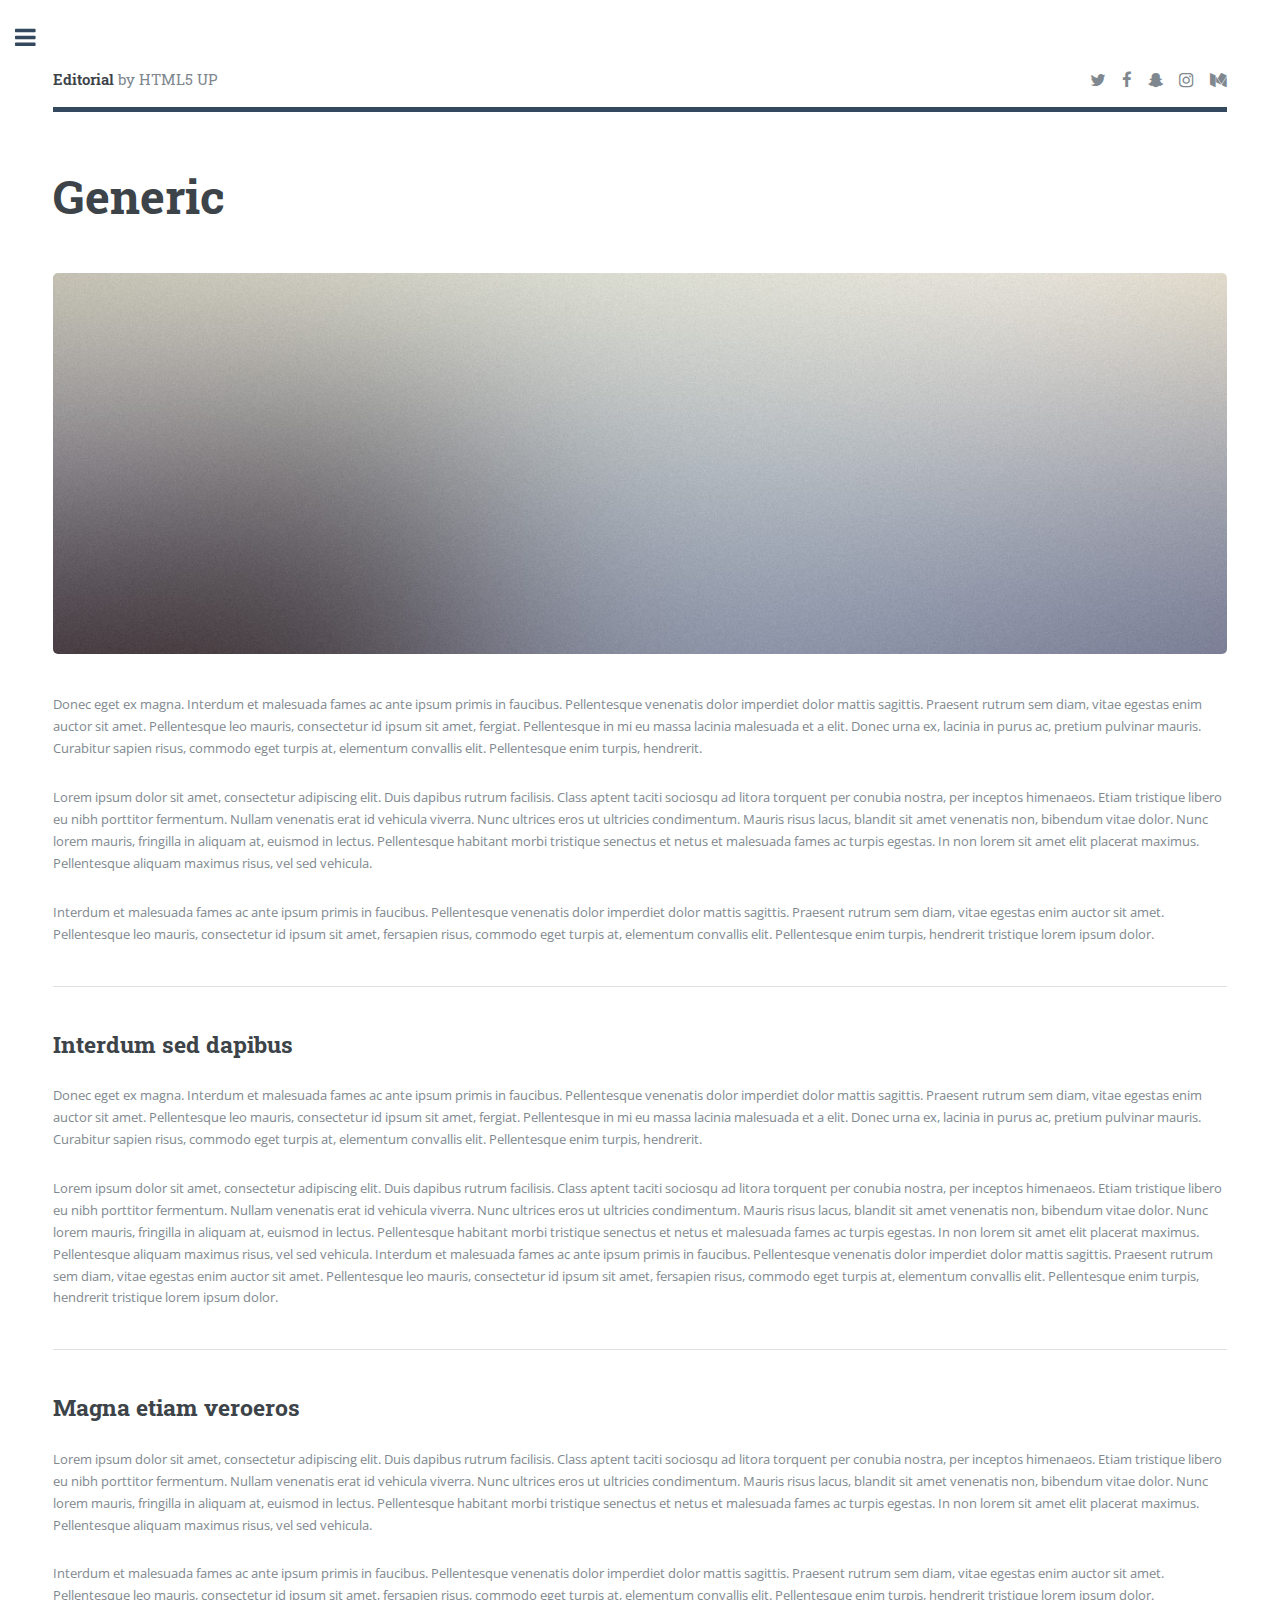
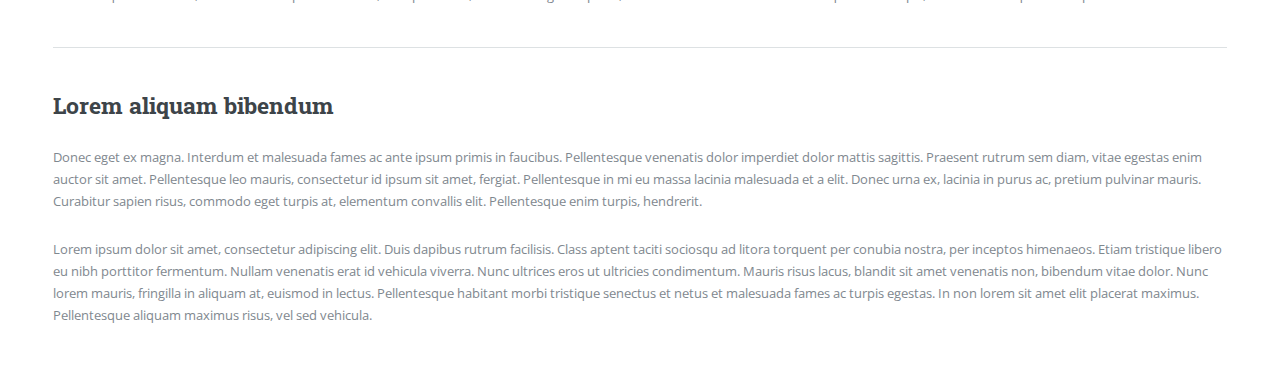
<file: generic.html>
<!DOCTYPE HTML>
<!--
	Editorial by HTML5 UP
	html5up.net | @ajlkn
	Free for personal and commercial use under the CCA 3.0 license (html5up.net/license)
-->
<html>
	<head>
		<title>Generic - Editorial by HTML5 UP</title>
		<meta charset="utf-8" />
		<meta name="viewport" content="width=device-width, initial-scale=1, user-scalable=no" />
		<!--[if lte IE 8]><script src="assets/js/ie/html5shiv.js"></script><![endif]-->
		<link rel="stylesheet" href="assets/css/main.css" />
		<!--[if lte IE 9]><link rel="stylesheet" href="assets/css/ie9.css" /><![endif]-->
		<!--[if lte IE 8]><link rel="stylesheet" href="assets/css/ie8.css" /><![endif]-->
	</head>
	<body>

		<!-- Wrapper -->
			<div id="wrapper">

				<!-- Main -->
					<div id="main">
						<div class="inner">

							<!-- Header -->
								<header id="header">
									<a href="index.html" class="logo"><strong>Editorial</strong> by HTML5 UP</a>
									<ul class="icons">
										<li><a href="#" class="icon fa-twitter"><span class="label">Twitter</span></a></li>
										<li><a href="#" class="icon fa-facebook"><span class="label">Facebook</span></a></li>
										<li><a href="#" class="icon fa-snapchat-ghost"><span class="label">Snapchat</span></a></li>
										<li><a href="#" class="icon fa-instagram"><span class="label">Instagram</span></a></li>
										<li><a href="#" class="icon fa-medium"><span class="label">Medium</span></a></li>
									</ul>
								</header>

							<!-- Content -->
								<section>
									<header class="main">
										<h1>Generic</h1>
									</header>

									<span class="image main"><img src="images/pic11.jpg" alt="" /></span>

									<p>Donec eget ex magna. Interdum et malesuada fames ac ante ipsum primis in faucibus. Pellentesque venenatis dolor imperdiet dolor mattis sagittis. Praesent rutrum sem diam, vitae egestas enim auctor sit amet. Pellentesque leo mauris, consectetur id ipsum sit amet, fergiat. Pellentesque in mi eu massa lacinia malesuada et a elit. Donec urna ex, lacinia in purus ac, pretium pulvinar mauris. Curabitur sapien risus, commodo eget turpis at, elementum convallis elit. Pellentesque enim turpis, hendrerit.</p>
									<p>Lorem ipsum dolor sit amet, consectetur adipiscing elit. Duis dapibus rutrum facilisis. Class aptent taciti sociosqu ad litora torquent per conubia nostra, per inceptos himenaeos. Etiam tristique libero eu nibh porttitor fermentum. Nullam venenatis erat id vehicula viverra. Nunc ultrices eros ut ultricies condimentum. Mauris risus lacus, blandit sit amet venenatis non, bibendum vitae dolor. Nunc lorem mauris, fringilla in aliquam at, euismod in lectus. Pellentesque habitant morbi tristique senectus et netus et malesuada fames ac turpis egestas. In non lorem sit amet elit placerat maximus. Pellentesque aliquam maximus risus, vel sed vehicula.</p>
									<p>Interdum et malesuada fames ac ante ipsum primis in faucibus. Pellentesque venenatis dolor imperdiet dolor mattis sagittis. Praesent rutrum sem diam, vitae egestas enim auctor sit amet. Pellentesque leo mauris, consectetur id ipsum sit amet, fersapien risus, commodo eget turpis at, elementum convallis elit. Pellentesque enim turpis, hendrerit tristique lorem ipsum dolor.</p>

									<hr class="major" />

									<h2>Interdum sed dapibus</h2>
									<p>Donec eget ex magna. Interdum et malesuada fames ac ante ipsum primis in faucibus. Pellentesque venenatis dolor imperdiet dolor mattis sagittis. Praesent rutrum sem diam, vitae egestas enim auctor sit amet. Pellentesque leo mauris, consectetur id ipsum sit amet, fergiat. Pellentesque in mi eu massa lacinia malesuada et a elit. Donec urna ex, lacinia in purus ac, pretium pulvinar mauris. Curabitur sapien risus, commodo eget turpis at, elementum convallis elit. Pellentesque enim turpis, hendrerit.</p>
									<p>Lorem ipsum dolor sit amet, consectetur adipiscing elit. Duis dapibus rutrum facilisis. Class aptent taciti sociosqu ad litora torquent per conubia nostra, per inceptos himenaeos. Etiam tristique libero eu nibh porttitor fermentum. Nullam venenatis erat id vehicula viverra. Nunc ultrices eros ut ultricies condimentum. Mauris risus lacus, blandit sit amet venenatis non, bibendum vitae dolor. Nunc lorem mauris, fringilla in aliquam at, euismod in lectus. Pellentesque habitant morbi tristique senectus et netus et malesuada fames ac turpis egestas. In non lorem sit amet elit placerat maximus. Pellentesque aliquam maximus risus, vel sed vehicula. Interdum et malesuada fames ac ante ipsum primis in faucibus. Pellentesque venenatis dolor imperdiet dolor mattis sagittis. Praesent rutrum sem diam, vitae egestas enim auctor sit amet. Pellentesque leo mauris, consectetur id ipsum sit amet, fersapien risus, commodo eget turpis at, elementum convallis elit. Pellentesque enim turpis, hendrerit tristique lorem ipsum dolor.</p>

									<hr class="major" />

									<h2>Magna etiam veroeros</h2>
									<p>Lorem ipsum dolor sit amet, consectetur adipiscing elit. Duis dapibus rutrum facilisis. Class aptent taciti sociosqu ad litora torquent per conubia nostra, per inceptos himenaeos. Etiam tristique libero eu nibh porttitor fermentum. Nullam venenatis erat id vehicula viverra. Nunc ultrices eros ut ultricies condimentum. Mauris risus lacus, blandit sit amet venenatis non, bibendum vitae dolor. Nunc lorem mauris, fringilla in aliquam at, euismod in lectus. Pellentesque habitant morbi tristique senectus et netus et malesuada fames ac turpis egestas. In non lorem sit amet elit placerat maximus. Pellentesque aliquam maximus risus, vel sed vehicula.</p>
									<p>Interdum et malesuada fames ac ante ipsum primis in faucibus. Pellentesque venenatis dolor imperdiet dolor mattis sagittis. Praesent rutrum sem diam, vitae egestas enim auctor sit amet. Pellentesque leo mauris, consectetur id ipsum sit amet, fersapien risus, commodo eget turpis at, elementum convallis elit. Pellentesque enim turpis, hendrerit tristique lorem ipsum dolor.</p>

									<hr class="major" />

									<h2>Lorem aliquam bibendum</h2>
									<p>Donec eget ex magna. Interdum et malesuada fames ac ante ipsum primis in faucibus. Pellentesque venenatis dolor imperdiet dolor mattis sagittis. Praesent rutrum sem diam, vitae egestas enim auctor sit amet. Pellentesque leo mauris, consectetur id ipsum sit amet, fergiat. Pellentesque in mi eu massa lacinia malesuada et a elit. Donec urna ex, lacinia in purus ac, pretium pulvinar mauris. Curabitur sapien risus, commodo eget turpis at, elementum convallis elit. Pellentesque enim turpis, hendrerit.</p>
									<p>Lorem ipsum dolor sit amet, consectetur adipiscing elit. Duis dapibus rutrum facilisis. Class aptent taciti sociosqu ad litora torquent per conubia nostra, per inceptos himenaeos. Etiam tristique libero eu nibh porttitor fermentum. Nullam venenatis erat id vehicula viverra. Nunc ultrices eros ut ultricies condimentum. Mauris risus lacus, blandit sit amet venenatis non, bibendum vitae dolor. Nunc lorem mauris, fringilla in aliquam at, euismod in lectus. Pellentesque habitant morbi tristique senectus et netus et malesuada fames ac turpis egestas. In non lorem sit amet elit placerat maximus. Pellentesque aliquam maximus risus, vel sed vehicula.</p>

								</section>

						</div>
					</div>

				<!-- Sidebar -->
					<div id="sidebar">
						<div class="inner">

							<!-- Search -->
								<section id="search" class="alt">
									<form method="post" action="#">
										<input type="text" name="query" id="query" placeholder="Search" />
									</form>
								</section>

							<!-- Menu -->
								<nav id="menu">
									<header class="major">
										<h2>Menu</h2>
									</header>
									<ul>
										<li><a href="index.html">Homepage</a></li>
										<li><a href="generic.html">Generic</a></li>
										<li><a href="elements.html">Elements</a></li>
										<li>
											<span class="opener">Submenu</span>
											<ul>
												<li><a href="#">Lorem Dolor</a></li>
												<li><a href="#">Ipsum Adipiscing</a></li>
												<li><a href="#">Tempus Magna</a></li>
												<li><a href="#">Feugiat Veroeros</a></li>
											</ul>
										</li>
										<li><a href="#">Etiam Dolore</a></li>
										<li><a href="#">Adipiscing</a></li>
										<li>
											<span class="opener">Another Submenu</span>
											<ul>
												<li><a href="#">Lorem Dolor</a></li>
												<li><a href="#">Ipsum Adipiscing</a></li>
												<li><a href="#">Tempus Magna</a></li>
												<li><a href="#">Feugiat Veroeros</a></li>
											</ul>
										</li>
										<li><a href="#">Maximus Erat</a></li>
										<li><a href="#">Sapien Mauris</a></li>
										<li><a href="#">Amet Lacinia</a></li>
									</ul>
								</nav>

							<!-- Section -->
								<section>
									<header class="major">
										<h2>Ante interdum</h2>
									</header>
									<div class="mini-posts">
										<article>
											<a href="#" class="image"><img src="images/pic07.jpg" alt="" /></a>
											<p>Aenean ornare velit lacus, ac varius enim lorem ullamcorper dolore aliquam.</p>
										</article>
										<article>
											<a href="#" class="image"><img src="images/pic08.jpg" alt="" /></a>
											<p>Aenean ornare velit lacus, ac varius enim lorem ullamcorper dolore aliquam.</p>
										</article>
										<article>
											<a href="#" class="image"><img src="images/pic09.jpg" alt="" /></a>
											<p>Aenean ornare velit lacus, ac varius enim lorem ullamcorper dolore aliquam.</p>
										</article>
									</div>
									<ul class="actions">
										<li><a href="#" class="button">More</a></li>
									</ul>
								</section>

							<!-- Section -->
								<section>
									<header class="major">
										<h2>Get in touch</h2>
									</header>
									<p>Sed varius enim lorem ullamcorper dolore aliquam aenean ornare velit lacus, ac varius enim lorem ullamcorper dolore. Proin sed aliquam facilisis ante interdum. Sed nulla amet lorem feugiat tempus aliquam.</p>
									<ul class="contact">
										<li class="fa-envelope-o"><a href="#">information@untitled.tld</a></li>
										<li class="fa-phone">(000) 000-0000</li>
										<li class="fa-home">1234 Somewhere Road #8254<br />
										Nashville, TN 00000-0000</li>
									</ul>
								</section>

							<!-- Footer -->
								<footer id="footer">
									<p class="copyright">&copy; Untitled. All rights reserved. Demo Images: <a href="https://unsplash.com">Unsplash</a>. Design: <a href="https://html5up.net">HTML5 UP</a>.</p>
								</footer>

						</div>
					</div>

			</div>

		<!-- Scripts -->
			<script src="assets/js/jquery.min.js"></script>
			<script src="assets/js/skel.min.js"></script>
			<script src="assets/js/util.js"></script>
			<!--[if lte IE 8]><script src="assets/js/ie/respond.min.js"></script><![endif]-->
			<script src="assets/js/main.js"></script>

	</body>
</html>
</file>
<file: assets/css/ie9.css>
/*
	Editorial by HTML5 UP
	html5up.net | @ajlkn
	Free for personal and commercial use under the CCA 3.0 license (html5up.net/license)
*/

/* Features */

	.features:after {
		clear: both;
		content: '';
		display: block;
	}

	.features article {
		float: left;
	}

		.features article:after {
			clear: both;
			content: '';
			display: block;
		}

		.features article .icon {
			float: left;
		}

/* Posts */

	.posts:after {
		clear: both;
		content: '';
		display: block;
	}

	.posts article {
		float: left;
	}

/* Main */

	#main {
		padding-left: 24em;
	}

/* Sidebar */

	#sidebar {
		position: absolute;
		top: 0;
		left: 0;
		min-height: 100%;
		width: 24em;
	}

/* Banner */

	#banner:after {
		clear: both;
		content: '';
		display: block;
	}

	#banner .content {
		float: left;
		padding-right: 4em;
	}

	#banner .image {
		float: left;
		margin-left: 0;
	}
</file>
<file: assets/css/main.css>
@import url(font-awesome.min.css);
@import url("https://fonts.googleapis.com/css?family=Open+Sans:400,600,400italic,600italic|Roboto+Slab:400,700");

/*
	Editorial by HTML5 UP
	html5up.net | @ajlkn
	Free for personal and commercial use under the CCA 3.0 license (html5up.net/license)
*/

/* Reset */

	html, body, div, span, applet, object, iframe, h1, h2, h3, h4, h5, h6, p, blockquote, pre, a, abbr, acronym, address, big, cite, code, del, dfn, em, img, ins, kbd, q, s, samp, small, strike, strong, sub, sup, tt, var, b, u, i, center, dl, dt, dd, ol, ul, li, fieldset, form, label, legend, table, caption, tbody, tfoot, thead, tr, th, td, article, aside, canvas, details, embed, figure, figcaption, footer, header, hgroup, menu, nav, output, ruby, section, summary, time, mark, audio, video {
		margin: 0;
		padding: 0;
		border: 0;
		font-size: 100%;
		font: inherit;
		vertical-align: baseline;
	}

	article, aside, details, figcaption, figure, footer, header, hgroup, menu, nav, section {
		display: block;
	}

	body {
		line-height: 1;
	}

	ol, ul {
		list-style: none;
	}

	blockquote, q {
		quotes: none;
	}

	blockquote:before, blockquote:after, q:before, q:after {
		content: '';
		content: none;
	}

	table {
		border-collapse: collapse;
		border-spacing: 0;
	}

	body {
		-webkit-text-size-adjust: none;
	}

/* Box Model */

	*, *:before, *:after {
		-moz-box-sizing: border-box;
		-webkit-box-sizing: border-box;
		box-sizing: border-box;
	}

/* Grid */

	.row {
		border-bottom: solid 1px transparent;
		-moz-box-sizing: border-box;
		-webkit-box-sizing: border-box;
		box-sizing: border-box;
	}

	.row > * {
		float: left;
		-moz-box-sizing: border-box;
		-webkit-box-sizing: border-box;
		box-sizing: border-box;
	}

	.row:after, .row:before {
		content: '';
		display: block;
		clear: both;
		height: 0;
	}

	.row.uniform > * > :first-child {
		margin-top: 0;
	}

	.row.uniform > * > :last-child {
		margin-bottom: 0;
	}

	.row.\30 \25 > * {
		padding: 0 0 0 0em;
	}

	.row.\30 \25 {
		margin: 0 0 -1px 0em;
	}

	.row.uniform.\30 \25 > * {
		padding: 0em 0 0 0em;
	}

	.row.uniform.\30 \25 {
		margin: 0em 0 -1px 0em;
	}

	.row > * {
		padding: 0 0 0 1.5em;
	}

	.row {
		margin: 0 0 -1px -1.5em;
	}

	.row.uniform > * {
		padding: 1.5em 0 0 1.5em;
	}

	.row.uniform {
		margin: -1.5em 0 -1px -1.5em;
	}

	.row.\32 00\25 > * {
		padding: 0 0 0 3em;
	}

	.row.\32 00\25 {
		margin: 0 0 -1px -3em;
	}

	.row.uniform.\32 00\25 > * {
		padding: 3em 0 0 3em;
	}

	.row.uniform.\32 00\25 {
		margin: -3em 0 -1px -3em;
	}

	.row.\31 50\25 > * {
		padding: 0 0 0 2.25em;
	}

	.row.\31 50\25 {
		margin: 0 0 -1px -2.25em;
	}

	.row.uniform.\31 50\25 > * {
		padding: 2.25em 0 0 2.25em;
	}

	.row.uniform.\31 50\25 {
		margin: -2.25em 0 -1px -2.25em;
	}

	.row.\35 0\25 > * {
		padding: 0 0 0 0.75em;
	}

	.row.\35 0\25 {
		margin: 0 0 -1px -0.75em;
	}

	.row.uniform.\35 0\25 > * {
		padding: 0.75em 0 0 0.75em;
	}

	.row.uniform.\35 0\25 {
		margin: -0.75em 0 -1px -0.75em;
	}

	.row.\32 5\25 > * {
		padding: 0 0 0 0.375em;
	}

	.row.\32 5\25 {
		margin: 0 0 -1px -0.375em;
	}

	.row.uniform.\32 5\25 > * {
		padding: 0.375em 0 0 0.375em;
	}

	.row.uniform.\32 5\25 {
		margin: -0.375em 0 -1px -0.375em;
	}

	.\31 2u, .\31 2u\24 {
		width: 100%;
		clear: none;
		margin-left: 0;
	}

	.\31 1u, .\31 1u\24 {
		width: 91.6666666667%;
		clear: none;
		margin-left: 0;
	}

	.\31 0u, .\31 0u\24 {
		width: 83.3333333333%;
		clear: none;
		margin-left: 0;
	}

	.\39 u, .\39 u\24 {
		width: 75%;
		clear: none;
		margin-left: 0;
	}

	.\38 u, .\38 u\24 {
		width: 66.6666666667%;
		clear: none;
		margin-left: 0;
	}

	.\37 u, .\37 u\24 {
		width: 58.3333333333%;
		clear: none;
		margin-left: 0;
	}

	.\36 u, .\36 u\24 {
		width: 50%;
		clear: none;
		margin-left: 0;
	}

	.\35 u, .\35 u\24 {
		width: 41.6666666667%;
		clear: none;
		margin-left: 0;
	}

	.\34 u, .\34 u\24 {
		width: 33.3333333333%;
		clear: none;
		margin-left: 0;
	}

	.\33 u, .\33 u\24 {
		width: 25%;
		clear: none;
		margin-left: 0;
	}

	.\32 u, .\32 u\24 {
		width: 16.6666666667%;
		clear: none;
		margin-left: 0;
	}

	.\31 u, .\31 u\24 {
		width: 8.3333333333%;
		clear: none;
		margin-left: 0;
	}

	.\31 2u\24 + *,
	.\31 1u\24 + *,
	.\31 0u\24 + *,
	.\39 u\24 + *,
	.\38 u\24 + *,
	.\37 u\24 + *,
	.\36 u\24 + *,
	.\35 u\24 + *,
	.\34 u\24 + *,
	.\33 u\24 + *,
	.\32 u\24 + *,
	.\31 u\24 + * {
		clear: left;
	}

	.\-11u {
		margin-left: 91.66667%;
	}

	.\-10u {
		margin-left: 83.33333%;
	}

	.\-9u {
		margin-left: 75%;
	}

	.\-8u {
		margin-left: 66.66667%;
	}

	.\-7u {
		margin-left: 58.33333%;
	}

	.\-6u {
		margin-left: 50%;
	}

	.\-5u {
		margin-left: 41.66667%;
	}

	.\-4u {
		margin-left: 33.33333%;
	}

	.\-3u {
		margin-left: 25%;
	}

	.\-2u {
		margin-left: 16.66667%;
	}

	.\-1u {
		margin-left: 8.33333%;
	}

	@media screen and (max-width: 1680px) {

		.row > * {
			padding: 0 0 0 1.5em;
		}

		.row {
			margin: 0 0 -1px -1.5em;
		}

		.row.uniform > * {
			padding: 1.5em 0 0 1.5em;
		}

		.row.uniform {
			margin: -1.5em 0 -1px -1.5em;
		}

		.row.\32 00\25 > * {
			padding: 0 0 0 3em;
		}

		.row.\32 00\25 {
			margin: 0 0 -1px -3em;
		}

		.row.uniform.\32 00\25 > * {
			padding: 3em 0 0 3em;
		}

		.row.uniform.\32 00\25 {
			margin: -3em 0 -1px -3em;
		}

		.row.\31 50\25 > * {
			padding: 0 0 0 2.25em;
		}

		.row.\31 50\25 {
			margin: 0 0 -1px -2.25em;
		}

		.row.uniform.\31 50\25 > * {
			padding: 2.25em 0 0 2.25em;
		}

		.row.uniform.\31 50\25 {
			margin: -2.25em 0 -1px -2.25em;
		}

		.row.\35 0\25 > * {
			padding: 0 0 0 0.75em;
		}

		.row.\35 0\25 {
			margin: 0 0 -1px -0.75em;
		}

		.row.uniform.\35 0\25 > * {
			padding: 0.75em 0 0 0.75em;
		}

		.row.uniform.\35 0\25 {
			margin: -0.75em 0 -1px -0.75em;
		}

		.row.\32 5\25 > * {
			padding: 0 0 0 0.375em;
		}

		.row.\32 5\25 {
			margin: 0 0 -1px -0.375em;
		}

		.row.uniform.\32 5\25 > * {
			padding: 0.375em 0 0 0.375em;
		}

		.row.uniform.\32 5\25 {
			margin: -0.375em 0 -1px -0.375em;
		}

		.\31 2u\28xlarge\29, .\31 2u\24\28xlarge\29 {
			width: 100%;
			clear: none;
			margin-left: 0;
		}

		.\31 1u\28xlarge\29, .\31 1u\24\28xlarge\29 {
			width: 91.6666666667%;
			clear: none;
			margin-left: 0;
		}

		.\31 0u\28xlarge\29, .\31 0u\24\28xlarge\29 {
			width: 83.3333333333%;
			clear: none;
			margin-left: 0;
		}

		.\39 u\28xlarge\29, .\39 u\24\28xlarge\29 {
			width: 75%;
			clear: none;
			margin-left: 0;
		}

		.\38 u\28xlarge\29, .\38 u\24\28xlarge\29 {
			width: 66.6666666667%;
			clear: none;
			margin-left: 0;
		}

		.\37 u\28xlarge\29, .\37 u\24\28xlarge\29 {
			width: 58.3333333333%;
			clear: none;
			margin-left: 0;
		}

		.\36 u\28xlarge\29, .\36 u\24\28xlarge\29 {
			width: 50%;
			clear: none;
			margin-left: 0;
		}

		.\35 u\28xlarge\29, .\35 u\24\28xlarge\29 {
			width: 41.6666666667%;
			clear: none;
			margin-left: 0;
		}

		.\34 u\28xlarge\29, .\34 u\24\28xlarge\29 {
			width: 33.3333333333%;
			clear: none;
			margin-left: 0;
		}

		.\33 u\28xlarge\29, .\33 u\24\28xlarge\29 {
			width: 25%;
			clear: none;
			margin-left: 0;
		}

		.\32 u\28xlarge\29, .\32 u\24\28xlarge\29 {
			width: 16.6666666667%;
			clear: none;
			margin-left: 0;
		}

		.\31 u\28xlarge\29, .\31 u\24\28xlarge\29 {
			width: 8.3333333333%;
			clear: none;
			margin-left: 0;
		}

		.\31 2u\24\28xlarge\29 + *,
		.\31 1u\24\28xlarge\29 + *,
		.\31 0u\24\28xlarge\29 + *,
		.\39 u\24\28xlarge\29 + *,
		.\38 u\24\28xlarge\29 + *,
		.\37 u\24\28xlarge\29 + *,
		.\36 u\24\28xlarge\29 + *,
		.\35 u\24\28xlarge\29 + *,
		.\34 u\24\28xlarge\29 + *,
		.\33 u\24\28xlarge\29 + *,
		.\32 u\24\28xlarge\29 + *,
		.\31 u\24\28xlarge\29 + * {
			clear: left;
		}

		.\-11u\28xlarge\29 {
			margin-left: 91.66667%;
		}

		.\-10u\28xlarge\29 {
			margin-left: 83.33333%;
		}

		.\-9u\28xlarge\29 {
			margin-left: 75%;
		}

		.\-8u\28xlarge\29 {
			margin-left: 66.66667%;
		}

		.\-7u\28xlarge\29 {
			margin-left: 58.33333%;
		}

		.\-6u\28xlarge\29 {
			margin-left: 50%;
		}

		.\-5u\28xlarge\29 {
			margin-left: 41.66667%;
		}

		.\-4u\28xlarge\29 {
			margin-left: 33.33333%;
		}

		.\-3u\28xlarge\29 {
			margin-left: 25%;
		}

		.\-2u\28xlarge\29 {
			margin-left: 16.66667%;
		}

		.\-1u\28xlarge\29 {
			margin-left: 8.33333%;
		}

	}

	@media screen and (max-width: 1280px) {

		.row > * {
			padding: 0 0 0 1.5em;
		}

		.row {
			margin: 0 0 -1px -1.5em;
		}

		.row.uniform > * {
			padding: 1.5em 0 0 1.5em;
		}

		.row.uniform {
			margin: -1.5em 0 -1px -1.5em;
		}

		.row.\32 00\25 > * {
			padding: 0 0 0 3em;
		}

		.row.\32 00\25 {
			margin: 0 0 -1px -3em;
		}

		.row.uniform.\32 00\25 > * {
			padding: 3em 0 0 3em;
		}

		.row.uniform.\32 00\25 {
			margin: -3em 0 -1px -3em;
		}

		.row.\31 50\25 > * {
			padding: 0 0 0 2.25em;
		}

		.row.\31 50\25 {
			margin: 0 0 -1px -2.25em;
		}

		.row.uniform.\31 50\25 > * {
			padding: 2.25em 0 0 2.25em;
		}

		.row.uniform.\31 50\25 {
			margin: -2.25em 0 -1px -2.25em;
		}

		.row.\35 0\25 > * {
			padding: 0 0 0 0.75em;
		}

		.row.\35 0\25 {
			margin: 0 0 -1px -0.75em;
		}

		.row.uniform.\35 0\25 > * {
			padding: 0.75em 0 0 0.75em;
		}

		.row.uniform.\35 0\25 {
			margin: -0.75em 0 -1px -0.75em;
		}

		.row.\32 5\25 > * {
			padding: 0 0 0 0.375em;
		}

		.row.\32 5\25 {
			margin: 0 0 -1px -0.375em;
		}

		.row.uniform.\32 5\25 > * {
			padding: 0.375em 0 0 0.375em;
		}

		.row.uniform.\32 5\25 {
			margin: -0.375em 0 -1px -0.375em;
		}

		.\31 2u\28large\29, .\31 2u\24\28large\29 {
			width: 100%;
			clear: none;
			margin-left: 0;
		}

		.\31 1u\28large\29, .\31 1u\24\28large\29 {
			width: 91.6666666667%;
			clear: none;
			margin-left: 0;
		}

		.\31 0u\28large\29, .\31 0u\24\28large\29 {
			width: 83.3333333333%;
			clear: none;
			margin-left: 0;
		}

		.\39 u\28large\29, .\39 u\24\28large\29 {
			width: 75%;
			clear: none;
			margin-left: 0;
		}

		.\38 u\28large\29, .\38 u\24\28large\29 {
			width: 66.6666666667%;
			clear: none;
			margin-left: 0;
		}

		.\37 u\28large\29, .\37 u\24\28large\29 {
			width: 58.3333333333%;
			clear: none;
			margin-left: 0;
		}

		.\36 u\28large\29, .\36 u\24\28large\29 {
			width: 50%;
			clear: none;
			margin-left: 0;
		}

		.\35 u\28large\29, .\35 u\24\28large\29 {
			width: 41.6666666667%;
			clear: none;
			margin-left: 0;
		}

		.\34 u\28large\29, .\34 u\24\28large\29 {
			width: 33.3333333333%;
			clear: none;
			margin-left: 0;
		}

		.\33 u\28large\29, .\33 u\24\28large\29 {
			width: 25%;
			clear: none;
			margin-left: 0;
		}

		.\32 u\28large\29, .\32 u\24\28large\29 {
			width: 16.6666666667%;
			clear: none;
			margin-left: 0;
		}

		.\31 u\28large\29, .\31 u\24\28large\29 {
			width: 8.3333333333%;
			clear: none;
			margin-left: 0;
		}

		.\31 2u\24\28large\29 + *,
		.\31 1u\24\28large\29 + *,
		.\31 0u\24\28large\29 + *,
		.\39 u\24\28large\29 + *,
		.\38 u\24\28large\29 + *,
		.\37 u\24\28large\29 + *,
		.\36 u\24\28large\29 + *,
		.\35 u\24\28large\29 + *,
		.\34 u\24\28large\29 + *,
		.\33 u\24\28large\29 + *,
		.\32 u\24\28large\29 + *,
		.\31 u\24\28large\29 + * {
			clear: left;
		}

		.\-11u\28large\29 {
			margin-left: 91.66667%;
		}

		.\-10u\28large\29 {
			margin-left: 83.33333%;
		}

		.\-9u\28large\29 {
			margin-left: 75%;
		}

		.\-8u\28large\29 {
			margin-left: 66.66667%;
		}

		.\-7u\28large\29 {
			margin-left: 58.33333%;
		}

		.\-6u\28large\29 {
			margin-left: 50%;
		}

		.\-5u\28large\29 {
			margin-left: 41.66667%;
		}

		.\-4u\28large\29 {
			margin-left: 33.33333%;
		}

		.\-3u\28large\29 {
			margin-left: 25%;
		}

		.\-2u\28large\29 {
			margin-left: 16.66667%;
		}

		.\-1u\28large\29 {
			margin-left: 8.33333%;
		}

	}

	@media screen and (max-width: 980px) {

		.row > * {
			padding: 0 0 0 1.5em;
		}

		.row {
			margin: 0 0 -1px -1.5em;
		}

		.row.uniform > * {
			padding: 1.5em 0 0 1.5em;
		}

		.row.uniform {
			margin: -1.5em 0 -1px -1.5em;
		}

		.row.\32 00\25 > * {
			padding: 0 0 0 3em;
		}

		.row.\32 00\25 {
			margin: 0 0 -1px -3em;
		}

		.row.uniform.\32 00\25 > * {
			padding: 3em 0 0 3em;
		}

		.row.uniform.\32 00\25 {
			margin: -3em 0 -1px -3em;
		}

		.row.\31 50\25 > * {
			padding: 0 0 0 2.25em;
		}

		.row.\31 50\25 {
			margin: 0 0 -1px -2.25em;
		}

		.row.uniform.\31 50\25 > * {
			padding: 2.25em 0 0 2.25em;
		}

		.row.uniform.\31 50\25 {
			margin: -2.25em 0 -1px -2.25em;
		}

		.row.\35 0\25 > * {
			padding: 0 0 0 0.75em;
		}

		.row.\35 0\25 {
			margin: 0 0 -1px -0.75em;
		}

		.row.uniform.\35 0\25 > * {
			padding: 0.75em 0 0 0.75em;
		}

		.row.uniform.\35 0\25 {
			margin: -0.75em 0 -1px -0.75em;
		}

		.row.\32 5\25 > * {
			padding: 0 0 0 0.375em;
		}

		.row.\32 5\25 {
			margin: 0 0 -1px -0.375em;
		}

		.row.uniform.\32 5\25 > * {
			padding: 0.375em 0 0 0.375em;
		}

		.row.uniform.\32 5\25 {
			margin: -0.375em 0 -1px -0.375em;
		}

		.\31 2u\28medium\29, .\31 2u\24\28medium\29 {
			width: 100%;
			clear: none;
			margin-left: 0;
		}

		.\31 1u\28medium\29, .\31 1u\24\28medium\29 {
			width: 91.6666666667%;
			clear: none;
			margin-left: 0;
		}

		.\31 0u\28medium\29, .\31 0u\24\28medium\29 {
			width: 83.3333333333%;
			clear: none;
			margin-left: 0;
		}

		.\39 u\28medium\29, .\39 u\24\28medium\29 {
			width: 75%;
			clear: none;
			margin-left: 0;
		}

		.\38 u\28medium\29, .\38 u\24\28medium\29 {
			width: 66.6666666667%;
			clear: none;
			margin-left: 0;
		}

		.\37 u\28medium\29, .\37 u\24\28medium\29 {
			width: 58.3333333333%;
			clear: none;
			margin-left: 0;
		}

		.\36 u\28medium\29, .\36 u\24\28medium\29 {
			width: 50%;
			clear: none;
			margin-left: 0;
		}

		.\35 u\28medium\29, .\35 u\24\28medium\29 {
			width: 41.6666666667%;
			clear: none;
			margin-left: 0;
		}

		.\34 u\28medium\29, .\34 u\24\28medium\29 {
			width: 33.3333333333%;
			clear: none;
			margin-left: 0;
		}

		.\33 u\28medium\29, .\33 u\24\28medium\29 {
			width: 25%;
			clear: none;
			margin-left: 0;
		}

		.\32 u\28medium\29, .\32 u\24\28medium\29 {
			width: 16.6666666667%;
			clear: none;
			margin-left: 0;
		}

		.\31 u\28medium\29, .\31 u\24\28medium\29 {
			width: 8.3333333333%;
			clear: none;
			margin-left: 0;
		}

		.\31 2u\24\28medium\29 + *,
		.\31 1u\24\28medium\29 + *,
		.\31 0u\24\28medium\29 + *,
		.\39 u\24\28medium\29 + *,
		.\38 u\24\28medium\29 + *,
		.\37 u\24\28medium\29 + *,
		.\36 u\24\28medium\29 + *,
		.\35 u\24\28medium\29 + *,
		.\34 u\24\28medium\29 + *,
		.\33 u\24\28medium\29 + *,
		.\32 u\24\28medium\29 + *,
		.\31 u\24\28medium\29 + * {
			clear: left;
		}

		.\-11u\28medium\29 {
			margin-left: 91.66667%;
		}

		.\-10u\28medium\29 {
			margin-left: 83.33333%;
		}

		.\-9u\28medium\29 {
			margin-left: 75%;
		}

		.\-8u\28medium\29 {
			margin-left: 66.66667%;
		}

		.\-7u\28medium\29 {
			margin-left: 58.33333%;
		}

		.\-6u\28medium\29 {
			margin-left: 50%;
		}

		.\-5u\28medium\29 {
			margin-left: 41.66667%;
		}

		.\-4u\28medium\29 {
			margin-left: 33.33333%;
		}

		.\-3u\28medium\29 {
			margin-left: 25%;
		}

		.\-2u\28medium\29 {
			margin-left: 16.66667%;
		}

		.\-1u\28medium\29 {
			margin-left: 8.33333%;
		}

	}

	@media screen and (max-width: 736px) {

		.row > * {
			padding: 0 0 0 1.5em;
		}

		.row {
			margin: 0 0 -1px -1.5em;
		}

		.row.uniform > * {
			padding: 1.5em 0 0 1.5em;
		}

		.row.uniform {
			margin: -1.5em 0 -1px -1.5em;
		}

		.row.\32 00\25 > * {
			padding: 0 0 0 3em;
		}

		.row.\32 00\25 {
			margin: 0 0 -1px -3em;
		}

		.row.uniform.\32 00\25 > * {
			padding: 3em 0 0 3em;
		}

		.row.uniform.\32 00\25 {
			margin: -3em 0 -1px -3em;
		}

		.row.\31 50\25 > * {
			padding: 0 0 0 2.25em;
		}

		.row.\31 50\25 {
			margin: 0 0 -1px -2.25em;
		}

		.row.uniform.\31 50\25 > * {
			padding: 2.25em 0 0 2.25em;
		}

		.row.uniform.\31 50\25 {
			margin: -2.25em 0 -1px -2.25em;
		}

		.row.\35 0\25 > * {
			padding: 0 0 0 0.75em;
		}

		.row.\35 0\25 {
			margin: 0 0 -1px -0.75em;
		}

		.row.uniform.\35 0\25 > * {
			padding: 0.75em 0 0 0.75em;
		}

		.row.uniform.\35 0\25 {
			margin: -0.75em 0 -1px -0.75em;
		}

		.row.\32 5\25 > * {
			padding: 0 0 0 0.375em;
		}

		.row.\32 5\25 {
			margin: 0 0 -1px -0.375em;
		}

		.row.uniform.\32 5\25 > * {
			padding: 0.375em 0 0 0.375em;
		}

		.row.uniform.\32 5\25 {
			margin: -0.375em 0 -1px -0.375em;
		}

		.\31 2u\28small\29, .\31 2u\24\28small\29 {
			width: 100%;
			clear: none;
			margin-left: 0;
		}

		.\31 1u\28small\29, .\31 1u\24\28small\29 {
			width: 91.6666666667%;
			clear: none;
			margin-left: 0;
		}

		.\31 0u\28small\29, .\31 0u\24\28small\29 {
			width: 83.3333333333%;
			clear: none;
			margin-left: 0;
		}

		.\39 u\28small\29, .\39 u\24\28small\29 {
			width: 75%;
			clear: none;
			margin-left: 0;
		}

		.\38 u\28small\29, .\38 u\24\28small\29 {
			width: 66.6666666667%;
			clear: none;
			margin-left: 0;
		}

		.\37 u\28small\29, .\37 u\24\28small\29 {
			width: 58.3333333333%;
			clear: none;
			margin-left: 0;
		}

		.\36 u\28small\29, .\36 u\24\28small\29 {
			width: 50%;
			clear: none;
			margin-left: 0;
		}

		.\35 u\28small\29, .\35 u\24\28small\29 {
			width: 41.6666666667%;
			clear: none;
			margin-left: 0;
		}

		.\34 u\28small\29, .\34 u\24\28small\29 {
			width: 33.3333333333%;
			clear: none;
			margin-left: 0;
		}

		.\33 u\28small\29, .\33 u\24\28small\29 {
			width: 25%;
			clear: none;
			margin-left: 0;
		}

		.\32 u\28small\29, .\32 u\24\28small\29 {
			width: 16.6666666667%;
			clear: none;
			margin-left: 0;
		}

		.\31 u\28small\29, .\31 u\24\28small\29 {
			width: 8.3333333333%;
			clear: none;
			margin-left: 0;
		}

		.\31 2u\24\28small\29 + *,
		.\31 1u\24\28small\29 + *,
		.\31 0u\24\28small\29 + *,
		.\39 u\24\28small\29 + *,
		.\38 u\24\28small\29 + *,
		.\37 u\24\28small\29 + *,
		.\36 u\24\28small\29 + *,
		.\35 u\24\28small\29 + *,
		.\34 u\24\28small\29 + *,
		.\33 u\24\28small\29 + *,
		.\32 u\24\28small\29 + *,
		.\31 u\24\28small\29 + * {
			clear: left;
		}

		.\-11u\28small\29 {
			margin-left: 91.66667%;
		}

		.\-10u\28small\29 {
			margin-left: 83.33333%;
		}

		.\-9u\28small\29 {
			margin-left: 75%;
		}

		.\-8u\28small\29 {
			margin-left: 66.66667%;
		}

		.\-7u\28small\29 {
			margin-left: 58.33333%;
		}

		.\-6u\28small\29 {
			margin-left: 50%;
		}

		.\-5u\28small\29 {
			margin-left: 41.66667%;
		}

		.\-4u\28small\29 {
			margin-left: 33.33333%;
		}

		.\-3u\28small\29 {
			margin-left: 25%;
		}

		.\-2u\28small\29 {
			margin-left: 16.66667%;
		}

		.\-1u\28small\29 {
			margin-left: 8.33333%;
		}

	}

	@media screen and (max-width: 480px) {

		.row > * {
			padding: 0 0 0 1.5em;
		}

		.row {
			margin: 0 0 -1px -1.5em;
		}

		.row.uniform > * {
			padding: 1.5em 0 0 1.5em;
		}

		.row.uniform {
			margin: -1.5em 0 -1px -1.5em;
		}

		.row.\32 00\25 > * {
			padding: 0 0 0 3em;
		}

		.row.\32 00\25 {
			margin: 0 0 -1px -3em;
		}

		.row.uniform.\32 00\25 > * {
			padding: 3em 0 0 3em;
		}

		.row.uniform.\32 00\25 {
			margin: -3em 0 -1px -3em;
		}

		.row.\31 50\25 > * {
			padding: 0 0 0 2.25em;
		}

		.row.\31 50\25 {
			margin: 0 0 -1px -2.25em;
		}

		.row.uniform.\31 50\25 > * {
			padding: 2.25em 0 0 2.25em;
		}

		.row.uniform.\31 50\25 {
			margin: -2.25em 0 -1px -2.25em;
		}

		.row.\35 0\25 > * {
			padding: 0 0 0 0.75em;
		}

		.row.\35 0\25 {
			margin: 0 0 -1px -0.75em;
		}

		.row.uniform.\35 0\25 > * {
			padding: 0.75em 0 0 0.75em;
		}

		.row.uniform.\35 0\25 {
			margin: -0.75em 0 -1px -0.75em;
		}

		.row.\32 5\25 > * {
			padding: 0 0 0 0.375em;
		}

		.row.\32 5\25 {
			margin: 0 0 -1px -0.375em;
		}

		.row.uniform.\32 5\25 > * {
			padding: 0.375em 0 0 0.375em;
		}

		.row.uniform.\32 5\25 {
			margin: -0.375em 0 -1px -0.375em;
		}

		.\31 2u\28xsmall\29, .\31 2u\24\28xsmall\29 {
			width: 100%;
			clear: none;
			margin-left: 0;
		}

		.\31 1u\28xsmall\29, .\31 1u\24\28xsmall\29 {
			width: 91.6666666667%;
			clear: none;
			margin-left: 0;
		}

		.\31 0u\28xsmall\29, .\31 0u\24\28xsmall\29 {
			width: 83.3333333333%;
			clear: none;
			margin-left: 0;
		}

		.\39 u\28xsmall\29, .\39 u\24\28xsmall\29 {
			width: 75%;
			clear: none;
			margin-left: 0;
		}

		.\38 u\28xsmall\29, .\38 u\24\28xsmall\29 {
			width: 66.6666666667%;
			clear: none;
			margin-left: 0;
		}

		.\37 u\28xsmall\29, .\37 u\24\28xsmall\29 {
			width: 58.3333333333%;
			clear: none;
			margin-left: 0;
		}

		.\36 u\28xsmall\29, .\36 u\24\28xsmall\29 {
			width: 50%;
			clear: none;
			margin-left: 0;
		}

		.\35 u\28xsmall\29, .\35 u\24\28xsmall\29 {
			width: 41.6666666667%;
			clear: none;
			margin-left: 0;
		}

		.\34 u\28xsmall\29, .\34 u\24\28xsmall\29 {
			width: 33.3333333333%;
			clear: none;
			margin-left: 0;
		}

		.\33 u\28xsmall\29, .\33 u\24\28xsmall\29 {
			width: 25%;
			clear: none;
			margin-left: 0;
		}

		.\32 u\28xsmall\29, .\32 u\24\28xsmall\29 {
			width: 16.6666666667%;
			clear: none;
			margin-left: 0;
		}

		.\31 u\28xsmall\29, .\31 u\24\28xsmall\29 {
			width: 8.3333333333%;
			clear: none;
			margin-left: 0;
		}

		.\31 2u\24\28xsmall\29 + *,
		.\31 1u\24\28xsmall\29 + *,
		.\31 0u\24\28xsmall\29 + *,
		.\39 u\24\28xsmall\29 + *,
		.\38 u\24\28xsmall\29 + *,
		.\37 u\24\28xsmall\29 + *,
		.\36 u\24\28xsmall\29 + *,
		.\35 u\24\28xsmall\29 + *,
		.\34 u\24\28xsmall\29 + *,
		.\33 u\24\28xsmall\29 + *,
		.\32 u\24\28xsmall\29 + *,
		.\31 u\24\28xsmall\29 + * {
			clear: left;
		}

		.\-11u\28xsmall\29 {
			margin-left: 91.66667%;
		}

		.\-10u\28xsmall\29 {
			margin-left: 83.33333%;
		}

		.\-9u\28xsmall\29 {
			margin-left: 75%;
		}

		.\-8u\28xsmall\29 {
			margin-left: 66.66667%;
		}

		.\-7u\28xsmall\29 {
			margin-left: 58.33333%;
		}

		.\-6u\28xsmall\29 {
			margin-left: 50%;
		}

		.\-5u\28xsmall\29 {
			margin-left: 41.66667%;
		}

		.\-4u\28xsmall\29 {
			margin-left: 33.33333%;
		}

		.\-3u\28xsmall\29 {
			margin-left: 25%;
		}

		.\-2u\28xsmall\29 {
			margin-left: 16.66667%;
		}

		.\-1u\28xsmall\29 {
			margin-left: 8.33333%;
		}

	}

	@media screen and (max-width: 360px) {

		.row > * {
			padding: 0 0 0 1.5em;
		}

		.row {
			margin: 0 0 -1px -1.5em;
		}

		.row.uniform > * {
			padding: 1.5em 0 0 1.5em;
		}

		.row.uniform {
			margin: -1.5em 0 -1px -1.5em;
		}

		.row.\32 00\25 > * {
			padding: 0 0 0 3em;
		}

		.row.\32 00\25 {
			margin: 0 0 -1px -3em;
		}

		.row.uniform.\32 00\25 > * {
			padding: 3em 0 0 3em;
		}

		.row.uniform.\32 00\25 {
			margin: -3em 0 -1px -3em;
		}

		.row.\31 50\25 > * {
			padding: 0 0 0 2.25em;
		}

		.row.\31 50\25 {
			margin: 0 0 -1px -2.25em;
		}

		.row.uniform.\31 50\25 > * {
			padding: 2.25em 0 0 2.25em;
		}

		.row.uniform.\31 50\25 {
			margin: -2.25em 0 -1px -2.25em;
		}

		.row.\35 0\25 > * {
			padding: 0 0 0 0.75em;
		}

		.row.\35 0\25 {
			margin: 0 0 -1px -0.75em;
		}

		.row.uniform.\35 0\25 > * {
			padding: 0.75em 0 0 0.75em;
		}

		.row.uniform.\35 0\25 {
			margin: -0.75em 0 -1px -0.75em;
		}

		.row.\32 5\25 > * {
			padding: 0 0 0 0.375em;
		}

		.row.\32 5\25 {
			margin: 0 0 -1px -0.375em;
		}

		.row.uniform.\32 5\25 > * {
			padding: 0.375em 0 0 0.375em;
		}

		.row.uniform.\32 5\25 {
			margin: -0.375em 0 -1px -0.375em;
		}

		.\31 2u\28xxsmall\29, .\31 2u\24\28xxsmall\29 {
			width: 100%;
			clear: none;
			margin-left: 0;
		}

		.\31 1u\28xxsmall\29, .\31 1u\24\28xxsmall\29 {
			width: 91.6666666667%;
			clear: none;
			margin-left: 0;
		}

		.\31 0u\28xxsmall\29, .\31 0u\24\28xxsmall\29 {
			width: 83.3333333333%;
			clear: none;
			margin-left: 0;
		}

		.\39 u\28xxsmall\29, .\39 u\24\28xxsmall\29 {
			width: 75%;
			clear: none;
			margin-left: 0;
		}

		.\38 u\28xxsmall\29, .\38 u\24\28xxsmall\29 {
			width: 66.6666666667%;
			clear: none;
			margin-left: 0;
		}

		.\37 u\28xxsmall\29, .\37 u\24\28xxsmall\29 {
			width: 58.3333333333%;
			clear: none;
			margin-left: 0;
		}

		.\36 u\28xxsmall\29, .\36 u\24\28xxsmall\29 {
			width: 50%;
			clear: none;
			margin-left: 0;
		}

		.\35 u\28xxsmall\29, .\35 u\24\28xxsmall\29 {
			width: 41.6666666667%;
			clear: none;
			margin-left: 0;
		}

		.\34 u\28xxsmall\29, .\34 u\24\28xxsmall\29 {
			width: 33.3333333333%;
			clear: none;
			margin-left: 0;
		}

		.\33 u\28xxsmall\29, .\33 u\24\28xxsmall\29 {
			width: 25%;
			clear: none;
			margin-left: 0;
		}

		.\32 u\28xxsmall\29, .\32 u\24\28xxsmall\29 {
			width: 16.6666666667%;
			clear: none;
			margin-left: 0;
		}

		.\31 u\28xxsmall\29, .\31 u\24\28xxsmall\29 {
			width: 8.3333333333%;
			clear: none;
			margin-left: 0;
		}

		.\31 2u\24\28xxsmall\29 + *,
		.\31 1u\24\28xxsmall\29 + *,
		.\31 0u\24\28xxsmall\29 + *,
		.\39 u\24\28xxsmall\29 + *,
		.\38 u\24\28xxsmall\29 + *,
		.\37 u\24\28xxsmall\29 + *,
		.\36 u\24\28xxsmall\29 + *,
		.\35 u\24\28xxsmall\29 + *,
		.\34 u\24\28xxsmall\29 + *,
		.\33 u\24\28xxsmall\29 + *,
		.\32 u\24\28xxsmall\29 + *,
		.\31 u\24\28xxsmall\29 + * {
			clear: left;
		}

		.\-11u\28xxsmall\29 {
			margin-left: 91.66667%;
		}

		.\-10u\28xxsmall\29 {
			margin-left: 83.33333%;
		}

		.\-9u\28xxsmall\29 {
			margin-left: 75%;
		}

		.\-8u\28xxsmall\29 {
			margin-left: 66.66667%;
		}

		.\-7u\28xxsmall\29 {
			margin-left: 58.33333%;
		}

		.\-6u\28xxsmall\29 {
			margin-left: 50%;
		}

		.\-5u\28xxsmall\29 {
			margin-left: 41.66667%;
		}

		.\-4u\28xxsmall\29 {
			margin-left: 33.33333%;
		}

		.\-3u\28xxsmall\29 {
			margin-left: 25%;
		}

		.\-2u\28xxsmall\29 {
			margin-left: 16.66667%;
		}

		.\-1u\28xxsmall\29 {
			margin-left: 8.33333%;
		}

	}

	@media screen and (min-width: 1681px) {

		.row > * {
			padding: 0 0 0 1.5em;
		}

		.row {
			margin: 0 0 -1px -1.5em;
		}

		.row.uniform > * {
			padding: 1.5em 0 0 1.5em;
		}

		.row.uniform {
			margin: -1.5em 0 -1px -1.5em;
		}

		.row.\32 00\25 > * {
			padding: 0 0 0 3em;
		}

		.row.\32 00\25 {
			margin: 0 0 -1px -3em;
		}

		.row.uniform.\32 00\25 > * {
			padding: 3em 0 0 3em;
		}

		.row.uniform.\32 00\25 {
			margin: -3em 0 -1px -3em;
		}

		.row.\31 50\25 > * {
			padding: 0 0 0 2.25em;
		}

		.row.\31 50\25 {
			margin: 0 0 -1px -2.25em;
		}

		.row.uniform.\31 50\25 > * {
			padding: 2.25em 0 0 2.25em;
		}

		.row.uniform.\31 50\25 {
			margin: -2.25em 0 -1px -2.25em;
		}

		.row.\35 0\25 > * {
			padding: 0 0 0 0.75em;
		}

		.row.\35 0\25 {
			margin: 0 0 -1px -0.75em;
		}

		.row.uniform.\35 0\25 > * {
			padding: 0.75em 0 0 0.75em;
		}

		.row.uniform.\35 0\25 {
			margin: -0.75em 0 -1px -0.75em;
		}

		.row.\32 5\25 > * {
			padding: 0 0 0 0.375em;
		}

		.row.\32 5\25 {
			margin: 0 0 -1px -0.375em;
		}

		.row.uniform.\32 5\25 > * {
			padding: 0.375em 0 0 0.375em;
		}

		.row.uniform.\32 5\25 {
			margin: -0.375em 0 -1px -0.375em;
		}

		.\31 2u\28xlarge-to-max\29, .\31 2u\24\28xlarge-to-max\29 {
			width: 100%;
			clear: none;
			margin-left: 0;
		}

		.\31 1u\28xlarge-to-max\29, .\31 1u\24\28xlarge-to-max\29 {
			width: 91.6666666667%;
			clear: none;
			margin-left: 0;
		}

		.\31 0u\28xlarge-to-max\29, .\31 0u\24\28xlarge-to-max\29 {
			width: 83.3333333333%;
			clear: none;
			margin-left: 0;
		}

		.\39 u\28xlarge-to-max\29, .\39 u\24\28xlarge-to-max\29 {
			width: 75%;
			clear: none;
			margin-left: 0;
		}

		.\38 u\28xlarge-to-max\29, .\38 u\24\28xlarge-to-max\29 {
			width: 66.6666666667%;
			clear: none;
			margin-left: 0;
		}

		.\37 u\28xlarge-to-max\29, .\37 u\24\28xlarge-to-max\29 {
			width: 58.3333333333%;
			clear: none;
			margin-left: 0;
		}

		.\36 u\28xlarge-to-max\29, .\36 u\24\28xlarge-to-max\29 {
			width: 50%;
			clear: none;
			margin-left: 0;
		}

		.\35 u\28xlarge-to-max\29, .\35 u\24\28xlarge-to-max\29 {
			width: 41.6666666667%;
			clear: none;
			margin-left: 0;
		}

		.\34 u\28xlarge-to-max\29, .\34 u\24\28xlarge-to-max\29 {
			width: 33.3333333333%;
			clear: none;
			margin-left: 0;
		}

		.\33 u\28xlarge-to-max\29, .\33 u\24\28xlarge-to-max\29 {
			width: 25%;
			clear: none;
			margin-left: 0;
		}

		.\32 u\28xlarge-to-max\29, .\32 u\24\28xlarge-to-max\29 {
			width: 16.6666666667%;
			clear: none;
			margin-left: 0;
		}

		.\31 u\28xlarge-to-max\29, .\31 u\24\28xlarge-to-max\29 {
			width: 8.3333333333%;
			clear: none;
			margin-left: 0;
		}

		.\31 2u\24\28xlarge-to-max\29 + *,
		.\31 1u\24\28xlarge-to-max\29 + *,
		.\31 0u\24\28xlarge-to-max\29 + *,
		.\39 u\24\28xlarge-to-max\29 + *,
		.\38 u\24\28xlarge-to-max\29 + *,
		.\37 u\24\28xlarge-to-max\29 + *,
		.\36 u\24\28xlarge-to-max\29 + *,
		.\35 u\24\28xlarge-to-max\29 + *,
		.\34 u\24\28xlarge-to-max\29 + *,
		.\33 u\24\28xlarge-to-max\29 + *,
		.\32 u\24\28xlarge-to-max\29 + *,
		.\31 u\24\28xlarge-to-max\29 + * {
			clear: left;
		}

		.\-11u\28xlarge-to-max\29 {
			margin-left: 91.66667%;
		}

		.\-10u\28xlarge-to-max\29 {
			margin-left: 83.33333%;
		}

		.\-9u\28xlarge-to-max\29 {
			margin-left: 75%;
		}

		.\-8u\28xlarge-to-max\29 {
			margin-left: 66.66667%;
		}

		.\-7u\28xlarge-to-max\29 {
			margin-left: 58.33333%;
		}

		.\-6u\28xlarge-to-max\29 {
			margin-left: 50%;
		}

		.\-5u\28xlarge-to-max\29 {
			margin-left: 41.66667%;
		}

		.\-4u\28xlarge-to-max\29 {
			margin-left: 33.33333%;
		}

		.\-3u\28xlarge-to-max\29 {
			margin-left: 25%;
		}

		.\-2u\28xlarge-to-max\29 {
			margin-left: 16.66667%;
		}

		.\-1u\28xlarge-to-max\29 {
			margin-left: 8.33333%;
		}

	}

	@media screen and (min-width: 481px) and (max-width: 1680px) {

		.row > * {
			padding: 0 0 0 1.5em;
		}

		.row {
			margin: 0 0 -1px -1.5em;
		}

		.row.uniform > * {
			padding: 1.5em 0 0 1.5em;
		}

		.row.uniform {
			margin: -1.5em 0 -1px -1.5em;
		}

		.row.\32 00\25 > * {
			padding: 0 0 0 3em;
		}

		.row.\32 00\25 {
			margin: 0 0 -1px -3em;
		}

		.row.uniform.\32 00\25 > * {
			padding: 3em 0 0 3em;
		}

		.row.uniform.\32 00\25 {
			margin: -3em 0 -1px -3em;
		}

		.row.\31 50\25 > * {
			padding: 0 0 0 2.25em;
		}

		.row.\31 50\25 {
			margin: 0 0 -1px -2.25em;
		}

		.row.uniform.\31 50\25 > * {
			padding: 2.25em 0 0 2.25em;
		}

		.row.uniform.\31 50\25 {
			margin: -2.25em 0 -1px -2.25em;
		}

		.row.\35 0\25 > * {
			padding: 0 0 0 0.75em;
		}

		.row.\35 0\25 {
			margin: 0 0 -1px -0.75em;
		}

		.row.uniform.\35 0\25 > * {
			padding: 0.75em 0 0 0.75em;
		}

		.row.uniform.\35 0\25 {
			margin: -0.75em 0 -1px -0.75em;
		}

		.row.\32 5\25 > * {
			padding: 0 0 0 0.375em;
		}

		.row.\32 5\25 {
			margin: 0 0 -1px -0.375em;
		}

		.row.uniform.\32 5\25 > * {
			padding: 0.375em 0 0 0.375em;
		}

		.row.uniform.\32 5\25 {
			margin: -0.375em 0 -1px -0.375em;
		}

		.\31 2u\28small-to-xlarge\29, .\31 2u\24\28small-to-xlarge\29 {
			width: 100%;
			clear: none;
			margin-left: 0;
		}

		.\31 1u\28small-to-xlarge\29, .\31 1u\24\28small-to-xlarge\29 {
			width: 91.6666666667%;
			clear: none;
			margin-left: 0;
		}

		.\31 0u\28small-to-xlarge\29, .\31 0u\24\28small-to-xlarge\29 {
			width: 83.3333333333%;
			clear: none;
			margin-left: 0;
		}

		.\39 u\28small-to-xlarge\29, .\39 u\24\28small-to-xlarge\29 {
			width: 75%;
			clear: none;
			margin-left: 0;
		}

		.\38 u\28small-to-xlarge\29, .\38 u\24\28small-to-xlarge\29 {
			width: 66.6666666667%;
			clear: none;
			margin-left: 0;
		}

		.\37 u\28small-to-xlarge\29, .\37 u\24\28small-to-xlarge\29 {
			width: 58.3333333333%;
			clear: none;
			margin-left: 0;
		}

		.\36 u\28small-to-xlarge\29, .\36 u\24\28small-to-xlarge\29 {
			width: 50%;
			clear: none;
			margin-left: 0;
		}

		.\35 u\28small-to-xlarge\29, .\35 u\24\28small-to-xlarge\29 {
			width: 41.6666666667%;
			clear: none;
			margin-left: 0;
		}

		.\34 u\28small-to-xlarge\29, .\34 u\24\28small-to-xlarge\29 {
			width: 33.3333333333%;
			clear: none;
			margin-left: 0;
		}

		.\33 u\28small-to-xlarge\29, .\33 u\24\28small-to-xlarge\29 {
			width: 25%;
			clear: none;
			margin-left: 0;
		}

		.\32 u\28small-to-xlarge\29, .\32 u\24\28small-to-xlarge\29 {
			width: 16.6666666667%;
			clear: none;
			margin-left: 0;
		}

		.\31 u\28small-to-xlarge\29, .\31 u\24\28small-to-xlarge\29 {
			width: 8.3333333333%;
			clear: none;
			margin-left: 0;
		}

		.\31 2u\24\28small-to-xlarge\29 + *,
		.\31 1u\24\28small-to-xlarge\29 + *,
		.\31 0u\24\28small-to-xlarge\29 + *,
		.\39 u\24\28small-to-xlarge\29 + *,
		.\38 u\24\28small-to-xlarge\29 + *,
		.\37 u\24\28small-to-xlarge\29 + *,
		.\36 u\24\28small-to-xlarge\29 + *,
		.\35 u\24\28small-to-xlarge\29 + *,
		.\34 u\24\28small-to-xlarge\29 + *,
		.\33 u\24\28small-to-xlarge\29 + *,
		.\32 u\24\28small-to-xlarge\29 + *,
		.\31 u\24\28small-to-xlarge\29 + * {
			clear: left;
		}

		.\-11u\28small-to-xlarge\29 {
			margin-left: 91.66667%;
		}

		.\-10u\28small-to-xlarge\29 {
			margin-left: 83.33333%;
		}

		.\-9u\28small-to-xlarge\29 {
			margin-left: 75%;
		}

		.\-8u\28small-to-xlarge\29 {
			margin-left: 66.66667%;
		}

		.\-7u\28small-to-xlarge\29 {
			margin-left: 58.33333%;
		}

		.\-6u\28small-to-xlarge\29 {
			margin-left: 50%;
		}

		.\-5u\28small-to-xlarge\29 {
			margin-left: 41.66667%;
		}

		.\-4u\28small-to-xlarge\29 {
			margin-left: 33.33333%;
		}

		.\-3u\28small-to-xlarge\29 {
			margin-left: 25%;
		}

		.\-2u\28small-to-xlarge\29 {
			margin-left: 16.66667%;
		}

		.\-1u\28small-to-xlarge\29 {
			margin-left: 8.33333%;
		}

	}

/* Basic */

	@-ms-viewport {
		width: device-width;
	}

	body {
		-ms-overflow-style: scrollbar;
	}

	@media screen and (max-width: 480px) {

		html, body {
			min-width: 320px;
		}

	}

	body {
		background: #ffffff;
	}

		body.is-loading *, body.is-loading *:before, body.is-loading *:after, body.is-resizing *, body.is-resizing *:before, body.is-resizing *:after {
			-moz-animation: none !important;
			-webkit-animation: none !important;
			-ms-animation: none !important;
			animation: none !important;
			-moz-transition: none !important;
			-webkit-transition: none !important;
			-ms-transition: none !important;
			transition: none !important;
		}

/* Type */

	body, input, select, textarea {
		color: #7f888f;
		font-family: "Open Sans", sans-serif;
		font-size: 13pt;
		font-weight: 400;
		line-height: 1.65;
	}

		@media screen and (max-width: 1680px) {

			body, input, select, textarea {
				font-size: 11pt;
			}

		}

		@media screen and (max-width: 1280px) {

			body, input, select, textarea {
				font-size: 10pt;
			}

		}

		@media screen and (max-width: 360px) {

			body, input, select, textarea {
				font-size: 9pt;
			}

		}

	a {
		-moz-transition: color 0.2s ease-in-out, border-bottom-color 0.2s ease-in-out;
		-webkit-transition: color 0.2s ease-in-out, border-bottom-color 0.2s ease-in-out;
		-ms-transition: color 0.2s ease-in-out, border-bottom-color 0.2s ease-in-out;
		transition: color 0.2s ease-in-out, border-bottom-color 0.2s ease-in-out;
		border-bottom: dotted 1px;
		color: #34495E;
		text-decoration: none;
	}

		a:hover {
			border-bottom-color: #34495E;
			color: #34495E !important;
		}

			a:hover strong {
				color: inherit;
			}

	strong, b {
		color: #3d4449;
		font-weight: 600;
	}

	em, i {
		font-style: italic;
	}

	p {
		margin: 0 0 2em 0;
	}

	h1, h2, h3, h4, h5, h6 {
		color: #3d4449;
		font-family: "Roboto Slab", serif;
		font-weight: 700;
		line-height: 1.5;
		margin: 0 0 1em 0;
	}

		h1 a, h2 a, h3 a, h4 a, h5 a, h6 a {
			color: inherit;
			text-decoration: none;
		}

	h1 {
		font-size: 4em;
		margin: 0 0 0.5em 0;
		line-height: 1.3;
	}

	h2 {
		font-size: 1.75em;
	}

	h3 {
		font-size: 1.25em;
	}

	h4 {
		font-size: 1.1em;
	}

	h5 {
		font-size: 0.9em;
	}

	h6 {
		font-size: 0.7em;
	}

	@media screen and (max-width: 1680px) {

		h1 {
			font-size: 3.5em;
		}

	}

	@media screen and (max-width: 980px) {

		h1 {
			font-size: 3.25em;
		}

	}

	@media screen and (max-width: 736px) {

		h1 {
			font-size: 2em;
			line-height: 1.4;
		}

		h2 {
			font-size: 1.5em;
		}

	}

	sub {
		font-size: 0.8em;
		position: relative;
		top: 0.5em;
	}

	sup {
		font-size: 0.8em;
		position: relative;
		top: -0.5em;
	}

	blockquote {
		border-left: solid 3px rgba(210, 215, 217, 0.75);
		font-style: italic;
		margin: 0 0 2em 0;
		padding: 0.5em 0 0.5em 2em;
	}

	code {
		background: rgba(230, 235, 237, 0.25);
		border-radius: 0.375em;
		border: solid 1px rgba(210, 215, 217, 0.75);
		font-family: "Courier New", monospace;
		font-size: 0.9em;
		margin: 0 0.25em;
		padding: 0.25em 0.65em;
	}

	pre {
		-webkit-overflow-scrolling: touch;
		font-family: "Courier New", monospace;
		font-size: 0.9em;
		margin: 0 0 2em 0;
	}

		pre code {
			display: block;
			line-height: 1.75;
			padding: 1em 1.5em;
			overflow-x: auto;
		}

	hr {
		border: 0;
		border-bottom: solid 1px rgba(210, 215, 217, 0.75);
		margin: 2em 0;
	}

		hr.major {
			margin: 3em 0;
		}

	.align-left {
		text-align: left;
	}

	.align-center {
		text-align: center;
	}

	.align-right {
		text-align: right;
	}

/* Section/Article */

	section.special, article.special {
		text-align: center;
	}

	header p {
		font-family: "Roboto Slab", serif;
		font-size: 1em;
		font-weight: 400;
		letter-spacing: 0.075em;
		margin-top: -0.5em;
		text-transform: uppercase;
	}

	header.major > :last-child {
		border-bottom: solid 3px #34495E;
		display: inline-block;
		margin: 0 0 2em 0;
		padding: 0 0.75em 0.5em 0;
	}

	header.main > :last-child {
		margin: 0 0 1em 0;
	}

/* Form */

	form {
		margin: 0 0 2em 0;
	}

	label {
		color: #3d4449;
		display: block;
		font-size: 0.9em;
		font-weight: 600;
		margin: 0 0 1em 0;
	}

	input[type="text"],
	input[type="password"],
	input[type="email"],
	input[type="tel"],
	input[type="search"],
	input[type="url"],
	select,
	textarea {
		-moz-appearance: none;
		-webkit-appearance: none;
		-ms-appearance: none;
		appearance: none;
		background: #ffffff;
		border-radius: 0.375em;
		border: none;
		border: solid 1px rgba(210, 215, 217, 0.75);
		color: inherit;
		display: block;
		outline: 0;
		padding: 0 1em;
		text-decoration: none;
		width: 100%;
	}

		input[type="text"]:invalid,
		input[type="password"]:invalid,
		input[type="email"]:invalid,
		input[type="tel"]:invalid,
		input[type="search"]:invalid,
		input[type="url"]:invalid,
		select:invalid,
		textarea:invalid {
			box-shadow: none;
		}

		input[type="text"]:focus,
		input[type="password"]:focus,
		input[type="email"]:focus,
		input[type="tel"]:focus,
		input[type="search"]:focus,
		input[type="url"]:focus,
		select:focus,
		textarea:focus {
			border-color: #34495E;
			box-shadow: 0 0 0 1px ##34495E;
		}

	.select-wrapper {
		text-decoration: none;
		display: block;
		position: relative;
	}

		.select-wrapper:before {
			-moz-osx-font-smoothing: grayscale;
			-webkit-font-smoothing: antialiased;
			font-family: FontAwesome;
			font-style: normal;
			font-weight: normal;
			text-transform: none !important;
		}

		.select-wrapper:before {
			color: rgba(210, 215, 217, 0.75);
			content: '\f078';
			display: block;
			height: 2.75em;
			line-height: 2.75em;
			pointer-events: none;
			position: absolute;
			right: 0;
			text-align: center;
			top: 0;
			width: 2.75em;
		}

		.select-wrapper select::-ms-expand {
			display: none;
		}

	input[type="text"],
	input[type="password"],
	input[type="email"],
	input[type="tel"],
	input[type="search"],
	input[type="url"],
	select {
		height: 2.75em;
	}

	textarea {
		padding: 0.75em 1em;
	}

	input[type="checkbox"],
	input[type="radio"] {
		-moz-appearance: none;
		-webkit-appearance: none;
		-ms-appearance: none;
		appearance: none;
		display: block;
		float: left;
		margin-right: -2em;
		opacity: 0;
		width: 1em;
		z-index: -1;
	}

		input[type="checkbox"] + label,
		input[type="radio"] + label {
			text-decoration: none;
			color: #7f888f;
			cursor: pointer;
			display: inline-block;
			font-size: 1em;
			font-weight: 400;
			padding-left: 2.4em;
			padding-right: 0.75em;
			position: relative;
		}

			input[type="checkbox"] + label:before,
			input[type="radio"] + label:before {
				-moz-osx-font-smoothing: grayscale;
				-webkit-font-smoothing: antialiased;
				font-family: FontAwesome;
				font-style: normal;
				font-weight: normal;
				text-transform: none !important;
			}

			input[type="checkbox"] + label:before,
			input[type="radio"] + label:before {
				background: #ffffff;
				border-radius: 0.375em;
				border: solid 1px rgba(210, 215, 217, 0.75);
				content: '';
				display: inline-block;
				height: 1.65em;
				left: 0;
				line-height: 1.58125em;
				position: absolute;
				text-align: center;
				top: 0;
				width: 1.65em;
			}

		input[type="checkbox"]:checked + label:before,
		input[type="radio"]:checked + label:before {
			background: #3d4449;
			border-color: #3d4449;
			color: #ffffff;
			content: '\f00c';
		}

		input[type="checkbox"]:focus + label:before,
		input[type="radio"]:focus + label:before {
			border-color: #34495E;
			box-shadow: 0 0 0 1px #34495E;
		}

	input[type="checkbox"] + label:before {
		border-radius: 0.375em;
	}

	input[type="radio"] + label:before {
		border-radius: 100%;
	}

	::-webkit-input-placeholder {
		color: #9fa3a6 !important;
		opacity: 1.0;
	}

	:-moz-placeholder {
		color: #9fa3a6 !important;
		opacity: 1.0;
	}

	::-moz-placeholder {
		color: #9fa3a6 !important;
		opacity: 1.0;
	}

	:-ms-input-placeholder {
		color: #9fa3a6 !important;
		opacity: 1.0;
	}

	.formerize-placeholder {
		color: #9fa3a6 !important;
		opacity: 1.0;
	}

/* Box */

	.box {
		border-radius: 0.375em;
		border: solid 1px rgba(210, 215, 217, 0.75);
		margin-bottom: 2em;
		padding: 1.5em;
	}

		.box > :last-child,
		.box > :last-child > :last-child,
		.box > :last-child > :last-child > :last-child {
			margin-bottom: 0;
		}

		.box.alt {
			border: 0;
			border-radius: 0;
			padding: 0;
		}

/* Icon */

	.icon {
		text-decoration: none;
		border-bottom: none;
		position: relative;
	}

		.icon:before {
			-moz-osx-font-smoothing: grayscale;
			-webkit-font-smoothing: antialiased;
			font-family: FontAwesome;
			font-style: normal;
			font-weight: normal;
			text-transform: none !important;
		}

		.icon > .label {
			display: none;
		}

/* Image */

	.image {
		border-radius: 0.375em;
		border: 0;
		display: inline-block;
		position: relative;
	}

		.image img {
			border-radius: 0.375em;
			display: block;
		}

		.image.left, .image.right {
			max-width: 40%;
		}

			.image.left img, .image.right img {
				width: 100%;
			}

		.image.left {
			float: left;
			padding: 0 1.5em 1em 0;
			top: 0.25em;
		}

		.image.right {
			float: right;
			padding: 0 0 1em 1.5em;
			top: 0.25em;
		}

		.image.fit {
			display: block;
			margin: 0 0 2em 0;
			width: 100%;
		}

			.image.fit img {
				width: 100%;
			}

		.image.main {
			display: block;
			margin: 0 0 3em 0;
			width: 100%;
		}

			.image.main img {
				width: 100%;
			}

	a.image {
		overflow: hidden;
	}

		a.image img {
			-moz-transition: -moz-transform 0.2s ease;
			-webkit-transition: -webkit-transform 0.2s ease;
			-ms-transition: -ms-transform 0.2s ease;
			transition: transform 0.2s ease;
		}

		a.image:hover img {
			-moz-transform: scale(1.075);
			-webkit-transform: scale(1.075);
			-ms-transform: scale(1.075);
			transform: scale(1.075);
		}

/* List */

	ol {
		list-style: decimal;
		margin: 0 0 2em 0;
		padding-left: 1.25em;
	}

		ol li {
			padding-left: 0.25em;
		}

	ul {
		list-style: disc;
		margin: 0 0 2em 0;
		padding-left: 1em;
	}

		ul li {
			padding-left: 0.5em;
		}

		ul.alt {
			list-style: none;
			padding-left: 0;
		}

			ul.alt li {
				border-top: solid 1px rgba(210, 215, 217, 0.75);
				padding: 0.5em 0;
			}

				ul.alt li:first-child {
					border-top: 0;
					padding-top: 0;
				}

		ul.icons {
			cursor: default;
			list-style: none;
			padding-left: 0;
		}

			ul.icons li {
				display: inline-block;
				padding: 0 1em 0 0;
			}

				ul.icons li:last-child {
					padding-right: 0;
				}

				ul.icons li .icon {
					color: inherit;
				}

					ul.icons li .icon:before {
						font-size: 1.25em;
					}

		ul.contact {
			list-style: none;
			padding: 0;
		}

			ul.contact li {
				text-decoration: none;
				border-top: solid 1px rgba(210, 215, 217, 0.75);
				margin: 1.5em 0 0 0;
				padding: 1.5em 0 0 3em;
				position: relative;
			}

				ul.contact li:before {
					-moz-osx-font-smoothing: grayscale;
					-webkit-font-smoothing: antialiased;
					font-family: FontAwesome;
					font-style: normal;
					font-weight: normal;
					text-transform: none !important;
				}

				ul.contact li:before {
					color: #34495E;
					display: inline-block;
					font-size: 1.5em;
					height: 1.125em;
					left: 0;
					line-height: 1.125em;
					position: absolute;
					text-align: center;
					top: 1em;
					width: 1.5em;
				}

				ul.contact li:first-child {
					border-top: 0;
					margin-top: 0;
					padding-top: 0;
				}

					ul.contact li:first-child:before {
						top: 0;
					}

				ul.contact li a {
					color: inherit;
				}

		ul.actions {
			cursor: default;
			list-style: none;
			padding-left: 0;
		}

			ul.actions li {
				display: inline-block;
				padding: 0 1em 0 0;
				vertical-align: middle;
			}

				ul.actions li:last-child {
					padding-right: 0;
				}

			ul.actions.small li {
				padding: 0 0.5em 0 0;
			}

			ul.actions.vertical li {
				display: block;
				padding: 1em 0 0 0;
			}

				ul.actions.vertical li:first-child {
					padding-top: 0;
				}

				ul.actions.vertical li > * {
					margin-bottom: 0;
				}

			ul.actions.vertical.small li {
				padding: 0.5em 0 0 0;
			}

				ul.actions.vertical.small li:first-child {
					padding-top: 0;
				}

			ul.actions.fit {
				display: table;
				margin-left: -1em;
				padding: 0;
				table-layout: fixed;
				width: calc(100% + 1em);
			}

				ul.actions.fit li {
					display: table-cell;
					padding: 0 0 0 1em;
				}

					ul.actions.fit li > * {
						margin-bottom: 0;
					}

				ul.actions.fit.small {
					margin-left: -0.5em;
					width: calc(100% + 0.5em);
				}

					ul.actions.fit.small li {
						padding: 0 0 0 0.5em;
					}

		ul.pagination {
			cursor: default;
			list-style: none;
			padding-left: 0;
		}

			ul.pagination li {
				display: inline-block;
				padding-left: 0;
				vertical-align: middle;
			}

				ul.pagination li > .page {
					-moz-transition: background-color 0.2s ease-in-out, color 0.2s ease-in-out;
					-webkit-transition: background-color 0.2s ease-in-out, color 0.2s ease-in-out;
					-ms-transition: background-color 0.2s ease-in-out, color 0.2s ease-in-out;
					transition: background-color 0.2s ease-in-out, color 0.2s ease-in-out;
					border-bottom: 0;
					border-radius: 0.375em;
					display: inline-block;
					font-size: 0.8em;
					font-weight: 600;
					height: 2em;
					line-height: 2em;
					margin: 0 0.125em;
					min-width: 2em;
					padding: 0 0.5em;
					text-align: center;
				}

					ul.pagination li > .page.active {
						background-color: #34495E;
						color: #ffffff !important;
					}

						ul.pagination li > .page.active:hover {
							background-color: #f67878;
						}

						ul.pagination li > .page.active:active {
							background-color: #f45c5c;
						}

				ul.pagination li:first-child {
					padding-right: 0.75em;
				}

				ul.pagination li:last-child {
					padding-left: 0.75em;
				}

			@media screen and (max-width: 480px) {

				ul.pagination li:nth-child(n+2):nth-last-child(n+2) {
					display: none;
				}

				ul.pagination li:first-child {
					padding-right: 0;
				}

			}

	dl {
		margin: 0 0 2em 0;
	}

		dl dt {
			display: block;
			font-weight: 600;
			margin: 0 0 1em 0;
		}

		dl dd {
			margin-left: 2em;
		}

/* Table */

	.table-wrapper {
		-webkit-overflow-scrolling: touch;
		overflow-x: auto;
	}

	table {
		margin: 0 0 2em 0;
		width: 100%;
	}

		table tbody tr {
			border: solid 1px rgba(210, 215, 217, 0.75);
			border-left: 0;
			border-right: 0;
		}

			table tbody tr:nth-child(2n + 1) {
				background-color: rgba(230, 235, 237, 0.25);
			}

		table td {
			padding: 0.75em 0.75em;
		}

		table th {
			color: #3d4449;
			font-size: 0.9em;
			font-weight: 600;
			padding: 0 0.75em 0.75em 0.75em;
			text-align: left;
		}

		table thead {
			border-bottom: solid 2px rgba(210, 215, 217, 0.75);
		}

		table tfoot {
			border-top: solid 2px rgba(210, 215, 217, 0.75);
		}

		table.alt {
			border-collapse: separate;
		}

			table.alt tbody tr td {
				border: solid 1px rgba(210, 215, 217, 0.75);
				border-left-width: 0;
				border-top-width: 0;
			}

				table.alt tbody tr td:first-child {
					border-left-width: 1px;
				}

			table.alt tbody tr:first-child td {
				border-top-width: 1px;
			}

			table.alt thead {
				border-bottom: 0;
			}

			table.alt tfoot {
				border-top: 0;
			}

/* Button */

	input[type="submit"],
	input[type="reset"],
	input[type="button"],
	button,
	.button {
		-moz-appearance: none;
		-webkit-appearance: none;
		-ms-appearance: none;
		appearance: none;
		-moz-transition: background-color 0.2s ease-in-out, color 0.2s ease-in-out;
		-webkit-transition: background-color 0.2s ease-in-out, color 0.2s ease-in-out;
		-ms-transition: background-color 0.2s ease-in-out, color 0.2s ease-in-out;
		transition: background-color 0.2s ease-in-out, color 0.2s ease-in-out;
		background-color: transparent;
		border-radius: 0.375em;
		border: 0;
		box-shadow: inset 0 0 0 2px #34495E;
		color: #34495E !important;
		cursor: pointer;
		display: inline-block;
		font-family: "Roboto Slab", serif;
		font-size: 0.8em;
		font-weight: 700;
		height: 3.5em;
		letter-spacing: 0.075em;
		line-height: 3.5em;
		padding: 0 2.25em;
		text-align: center;
		text-decoration: none;
		text-transform: uppercase;
		white-space: nowrap;
	}

		input[type="submit"]:hover,
		input[type="reset"]:hover,
		input[type="button"]:hover,
		button:hover,
		.button:hover {
			background-color: rgba(245, 106, 106, 0.05);
		}

		input[type="submit"]:active,
		input[type="reset"]:active,
		input[type="button"]:active,
		button:active,
		.button:active {
			background-color: rgba(245, 106, 106, 0.15);
		}

		input[type="submit"].icon:before,
		input[type="reset"].icon:before,
		input[type="button"].icon:before,
		button.icon:before,
		.button.icon:before {
			margin-right: 0.5em;
		}

		input[type="submit"].fit,
		input[type="reset"].fit,
		input[type="button"].fit,
		button.fit,
		.button.fit {
			display: block;
			margin: 0 0 1em 0;
			width: 100%;
		}

		input[type="submit"].small,
		input[type="reset"].small,
		input[type="button"].small,
		button.small,
		.button.small {
			font-size: 0.6em;
		}

		input[type="submit"].big,
		input[type="reset"].big,
		input[type="button"].big,
		button.big,
		.button.big {
			font-size: 1em;
			height: 3.65em;
			line-height: 3.65em;
		}

		input[type="submit"].special,
		input[type="reset"].special,
		input[type="button"].special,
		button.special,
		.button.special {
			background-color: #34495E;
			box-shadow: none;
			color: #ffffff !important;
		}

			input[type="submit"].special:hover,
			input[type="reset"].special:hover,
			input[type="button"].special:hover,
			button.special:hover,
			.button.special:hover {
				background-color: #f67878;
			}

			input[type="submit"].special:active,
			input[type="reset"].special:active,
			input[type="button"].special:active,
			button.special:active,
			.button.special:active {
				background-color: #f45c5c;
			}

		input[type="submit"].disabled, input[type="submit"]:disabled,
		input[type="reset"].disabled,
		input[type="reset"]:disabled,
		input[type="button"].disabled,
		input[type="button"]:disabled,
		button.disabled,
		button:disabled,
		.button.disabled,
		.button:disabled {
			-moz-pointer-events: none;
			-webkit-pointer-events: none;
			-ms-pointer-events: none;
			pointer-events: none;
			opacity: 0.25;
		}

/* Mini Posts */

	.mini-posts article {
		border-top: solid 1px rgba(210, 215, 217, 0.75);
		margin-top: 2em;
		padding-top: 2em;
	}

		.mini-posts article .image {
			display: block;
			margin: 0 0 1.5em 0;
		}

			.mini-posts article .image img {
				display: block;
				width: 100%;
			}

		.mini-posts article:first-child {
			border-top: 0;
			margin-top: 0;
			padding-top: 0;
		}

/* Features */

	.features {
		display: -moz-flex;
		display: -webkit-flex;
		display: -ms-flex;
		display: flex;
		-moz-flex-wrap: wrap;
		-webkit-flex-wrap: wrap;
		-ms-flex-wrap: wrap;
		flex-wrap: wrap;
		margin: 0 0 2em -3em;
		width: calc(100% + 3em);
	}

		.features article {
			-moz-align-items: center;
			-webkit-align-items: center;
			-ms-align-items: center;
			align-items: center;
			display: -moz-flex;
			display: -webkit-flex;
			display: -ms-flex;
			display: flex;
			margin: 0 0 3em 3em;
			position: relative;
			width: calc(50% - 3em);
		}

			.features article:nth-child(2n - 1) {
				margin-right: 1.5em;
			}

			.features article:nth-child(2n) {
				margin-left: 1.5em;
			}

			.features article:nth-last-child(1), .features article:nth-last-child(2) {
				margin-bottom: 0;
			}

			.features article .icon {
				-moz-flex-grow: 0;
				-webkit-flex-grow: 0;
				-ms-flex-grow: 0;
				flex-grow: 0;
				-moz-flex-shrink: 0;
				-webkit-flex-shrink: 0;
				-ms-flex-shrink: 0;
				flex-shrink: 0;
				display: block;
				height: 10em;
				line-height: 10em;
				margin: 0 2em 0 0;
				text-align: center;
				width: 10em;
			}

				.features article .icon:before {
					color: #34495E;
					font-size: 2.75rem;
					position: relative;
					top: 0.05em;
				}

				.features article .icon:after {
					-moz-transform: rotate(45deg);
					-webkit-transform: rotate(45deg);
					-ms-transform: rotate(45deg);
					transform: rotate(45deg);
					border-radius: 0.25rem;
					border: solid 2px rgba(210, 215, 217, 0.75);
					content: '';
					display: block;
					height: 7em;
					left: 50%;
					margin: -3.5em 0 0 -3.5em;
					position: absolute;
					top: 50%;
					width: 7em;
				}

			.features article .content {
				-moz-flex-grow: 1;
				-webkit-flex-grow: 1;
				-ms-flex-grow: 1;
				flex-grow: 1;
				-moz-flex-shrink: 1;
				-webkit-flex-shrink: 1;
				-ms-flex-shrink: 1;
				flex-shrink: 1;
				width: 100%;
			}

				.features article .content > :last-child {
					margin-bottom: 0;
				}

		@media screen and (max-width: 980px) {

			.features {
				margin: 0 0 2em 0;
				width: 100%;
			}

				.features article {
					margin: 0 0 3em 0;
					width: 100%;
				}

					.features article:nth-child(2n - 1) {
						margin-right: 0;
					}

					.features article:nth-child(2n) {
						margin-left: 0;
					}

					.features article:nth-last-child(1), .features article:nth-last-child(2) {
						margin-bottom: 3em;
					}

					.features article:last-child {
						margin-bottom: 0;
					}

					.features article .icon {
						height: 8em;
						line-height: 8em;
						width: 8em;
					}

						.features article .icon:before {
							font-size: 2.25rem;
						}

						.features article .icon:after {
							height: 6em;
							margin: -3em 0 0 -3em;
							width: 6em;
						}

		}

		@media screen and (max-width: 480px) {

			.features article {
				-moz-flex-direction: column;
				-webkit-flex-direction: column;
				-ms-flex-direction: column;
				flex-direction: column;
				-moz-align-items: -moz-flex-start;
				-webkit-align-items: -webkit-flex-start;
				-ms-align-items: -ms-flex-start;
				align-items: flex-start;
			}

				.features article .icon {
					height: 6em;
					line-height: 6em;
					margin: 0 0 1.5em 0;
					width: 6em;
				}

					.features article .icon:before {
						font-size: 1.5rem;
					}

					.features article .icon:after {
						height: 4em;
						margin: -2em 0 0 -2em;
						width: 4em;
					}

		}

		@media screen and (max-width: 480px) {

			.features article .icon:before {
				font-size: 1.25rem;
			}

		}

/* Posts */

	.posts {
		display: -moz-flex;
		display: -webkit-flex;
		display: -ms-flex;
		display: flex;
		-moz-flex-wrap: wrap;
		-webkit-flex-wrap: wrap;
		-ms-flex-wrap: wrap;
		flex-wrap: wrap;
		margin: 0 0 2em -6em;
		width: calc(100% + 6em);
	}

		.posts article {
			-moz-flex-grow: 0;
			-webkit-flex-grow: 0;
			-ms-flex-grow: 0;
			flex-grow: 0;
			-moz-flex-shrink: 1;
			-webkit-flex-shrink: 1;
			-ms-flex-shrink: 1;
			flex-shrink: 1;
			margin: 0 0 6em 6em;
			position: relative;
			width: calc(33.33333% - 6em);
		}

			.posts article:before {
				background: rgba(210, 215, 217, 0.75);
				content: '';
				display: block;
				height: calc(100% + 6em);
				left: -3em;
				position: absolute;
				top: 0;
				width: 1px;
			}

			.posts article:after {
				background: rgba(210, 215, 217, 0.75);
				bottom: -3em;
				content: '';
				display: block;
				height: 1px;
				position: absolute;
				right: 0;
				width: calc(100% + 6em);
			}

			.posts article > :last-child {
				margin-bottom: 0;
			}

			.posts article .image {
				display: block;
				margin: 0 0 2em 0;
			}

				.posts article .image img {
					display: block;
					width: 100%;
				}

		@media screen and (min-width: 1681px) {

			.posts article:nth-child(3n + 1):before {
				display: none;
			}

			.posts article:nth-child(3n + 1):after {
				width: 100%;
			}

			.posts article:nth-last-child(1), .posts article:nth-last-child(2), .posts article:nth-last-child(3) {
				margin-bottom: 0;
			}

				.posts article:nth-last-child(1):before, .posts article:nth-last-child(2):before, .posts article:nth-last-child(3):before {
					height: 100%;
				}

				.posts article:nth-last-child(1):after, .posts article:nth-last-child(2):after, .posts article:nth-last-child(3):after {
					display: none;
				}

		}

		@media screen and (max-width: 1680px) {

			.posts article {
				width: calc(50% - 6em);
			}

				.posts article:nth-last-child(3) {
					margin-bottom: 6em;
				}

		}

		@media screen and (min-width: 481px) and (max-width: 1680px) {

			.posts article:nth-child(2n + 1):before {
				display: none;
			}

			.posts article:nth-child(2n + 1):after {
				width: 100%;
			}

			.posts article:nth-last-child(1), .posts article:nth-last-child(2) {
				margin-bottom: 0;
			}

				.posts article:nth-last-child(1):before, .posts article:nth-last-child(2):before {
					height: 100%;
				}

				.posts article:nth-last-child(1):after, .posts article:nth-last-child(2):after {
					display: none;
				}

		}

		@media screen and (max-width: 736px) {

			.posts {
				margin: 0 0 2em -4.5em;
				width: calc(100% + 4.5em);
			}

				.posts article {
					margin: 0 0 4.5em 4.5em;
					width: calc(50% - 4.5em);
				}

					.posts article:before {
						height: calc(100% + 4.5em);
						left: -2.25em;
					}

					.posts article:after {
						bottom: -2.25em;
						width: calc(100% + 4.5em);
					}

					.posts article:nth-last-child(3) {
						margin-bottom: 4.5em;
					}

		}

		@media screen and (max-width: 480px) {

			.posts {
				margin: 0 0 2em 0;
				width: 100%;
			}

				.posts article {
					margin: 0 0 4.5em 0;
					width: 100%;
				}

					.posts article:before {
						display: none;
					}

					.posts article:after {
						width: 100%;
					}

					.posts article:last-child {
						margin-bottom: 0;
					}

						.posts article:last-child:after {
							display: none;
						}

		}

/* Wrapper */

	#wrapper {
		display: -moz-flex;
		display: -webkit-flex;
		display: -ms-flex;
		display: flex;
		-moz-flex-direction: row-reverse;
		-webkit-flex-direction: row-reverse;
		-ms-flex-direction: row-reverse;
		flex-direction: row-reverse;
		min-height: 100vh;
	}

/* Main */

	#main {
		-moz-flex-grow: 1;
		-webkit-flex-grow: 1;
		-ms-flex-grow: 1;
		flex-grow: 1;
		-moz-flex-shrink: 1;
		-webkit-flex-shrink: 1;
		-ms-flex-shrink: 1;
		flex-shrink: 1;
		width: 100%;
	}

		#main > .inner {
			padding: 0 6em 0.1em 6em ;
			margin: 0 auto;
			max-width: 110em;
		}

			#main > .inner > section {
				padding: 6em 0 4em 0 ;
				border-top: solid 2px rgba(210, 215, 217, 0.75);
			}

				#main > .inner > section:first-of-type {
					border-top: 0 !important;
				}

		@media screen and (max-width: 1680px) {

			#main > .inner {
				padding: 0 5em 0.1em 5em ;
			}

				#main > .inner > section {
					padding: 5em 0 3em 0 ;
				}

		}

		@media screen and (max-width: 1280px) {

			#main > .inner {
				padding: 0 4em 0.1em 4em ;
			}

				#main > .inner > section {
					padding: 4em 0 2em 0 ;
				}

		}

		@media screen and (max-width: 736px) {

			#main > .inner {
				padding: 0 2em 0.1em 2em ;
			}

				#main > .inner > section {
					padding: 3em 0 1em 0 ;
				}

		}

/* Sidebar */

	#search form {
		text-decoration: none;
		position: relative;
	}

		#search form:before {
			-moz-osx-font-smoothing: grayscale;
			-webkit-font-smoothing: antialiased;
			font-family: FontAwesome;
			font-style: normal;
			font-weight: normal;
			text-transform: none !important;
		}

		#search form:before {
			-moz-transform: scaleX(-1);
			-webkit-transform: scaleX(-1);
			-ms-transform: scaleX(-1);
			transform: scaleX(-1);
			color: #7f888f;
			content: '\f002';
			cursor: default;
			display: block;
			font-size: 1.5em;
			height: 2em;
			line-height: 2em;
			opacity: 0.325;
			position: absolute;
			right: 0;
			text-align: center;
			top: 0;
			width: 2em;
		}

		#search form input[type="text"] {
			padding-right: 2.75em;
		}

	#sidebar {
		-moz-flex-grow: 0;
		-webkit-flex-grow: 0;
		-ms-flex-grow: 0;
		flex-grow: 0;
		-moz-flex-shrink: 0;
		-webkit-flex-shrink: 0;
		-ms-flex-shrink: 0;
		flex-shrink: 0;
		-moz-transition: margin-left 0.5s ease, box-shadow 0.5s ease;
		-webkit-transition: margin-left 0.5s ease, box-shadow 0.5s ease;
		-ms-transition: margin-left 0.5s ease, box-shadow 0.5s ease;
		transition: margin-left 0.5s ease, box-shadow 0.5s ease;
		background-color: #f5f6f7;
		font-size: 0.9em;
		position: relative;
		width: 26em;
	}

		#sidebar h2 {
			font-size: 1.38889em;
		}

		#sidebar > .inner {
			padding: 2.22222em 2.22222em 2.44444em 2.22222em ;
			position: relative;
			width: 26em;
		}

			#sidebar > .inner > * {
				border-bottom: solid 2px rgba(210, 215, 217, 0.75);
				margin: 0 0 3.5em 0;
				padding: 0 0 3.5em 0;
			}

				#sidebar > .inner > * > :last-child {
					margin-bottom: 0;
				}

				#sidebar > .inner > *:last-child {
					border-bottom: 0;
					margin-bottom: 0;
					padding-bottom: 0;
				}

			#sidebar > .inner > .alt {
				background-color: #eff1f2;
				border-bottom: 0;
				margin: -2.22222em 0 4.44444em -2.22222em;
				padding: 2.22222em;
				width: calc(100% + 4.44444em);
			}

		#sidebar .toggle {
			text-decoration: none;
			-moz-transition: left 0.5s ease;
			-webkit-transition: left 0.5s ease;
			-ms-transition: left 0.5s ease;
			transition: left 0.5s ease;
			-webkit-tap-highlight-color: rgba(255, 255, 255, 0);
			border: 0;
			display: block;
			height: 7.5em;
			left: 26em;
			line-height: 7.5em;
			outline: 0;
			overflow: hidden;
			position: absolute;
			text-align: center;
			text-indent: 7.5em;
			top: 0;
			width: 6em;
			z-index: 10000;
		}

			#sidebar .toggle:before {
				-moz-osx-font-smoothing: grayscale;
				-webkit-font-smoothing: antialiased;
				font-family: FontAwesome;
				font-style: normal;
				font-weight: normal;
				text-transform: none !important;
			}

			#sidebar .toggle:before {
				content: '\f0c9';
				font-size: 2rem;
				height: inherit;
				left: 0;
				line-height: inherit;
				position: absolute;
				text-indent: 0;
				top: 0;
				width: inherit;
			}

		#sidebar.inactive {
			margin-left: -26em;
		}

		@media screen and (max-width: 1680px) {

			#sidebar {
				width: 24em;
			}

				#sidebar > .inner {
					padding: 1.66667em 1.66667em 1.33333em 1.66667em ;
					width: 24em;
				}

					#sidebar > .inner > .alt {
						margin: -1.66667em 0 3.33333em -1.66667em;
						padding: 1.66667em;
						width: calc(100% + 3.33333em);
					}

				#sidebar .toggle {
					height: 6.25em;
					left: 24em;
					line-height: 6.25em;
					text-indent: 5em;
					width: 5em;
				}

					#sidebar .toggle:before {
						font-size: 1.5rem;
					}

				#sidebar.inactive {
					margin-left: -24em;
				}

		}

		@media screen and (max-width: 1280px) {

			#sidebar {
				box-shadow: 0 0 5em 0 rgba(0, 0, 0, 0.175);
				height: 100%;
				left: 0;
				position: fixed;
				top: 0;
				z-index: 10000;
			}

				#sidebar.inactive {
					box-shadow: none;
				}

				#sidebar > .inner {
					-webkit-overflow-scrolling: touch;
					height: 100%;
					left: 0;
					overflow-x: hidden;
					overflow-y: auto;
					position: absolute;
					top: 0;
				}

					#sidebar > .inner:after {
						content: '';
						display: block;
						height: 4em;
						width: 100%;
					}

				#sidebar .toggle {
					text-indent: 6em;
					width: 6em;
				}

					#sidebar .toggle:before {
						font-size: 1.5rem;
						margin-left: -0.4375em;
					}

				body.is-loading #sidebar {
					display: none;
				}

		}

		@media screen and (max-width: 736px) {

			#sidebar .toggle {
				text-indent: 7.25em;
				width: 7.25em;
			}

				#sidebar .toggle:before {
					color: #7f888f;
					margin-left: -0.0625em;
					margin-top: -0.25em;
					font-size: 1.1rem;
					z-index: 1;
				}

				#sidebar .toggle:after {
					background: rgba(222, 225, 226, 0.75);
					border-radius: 0.375em;
					content: '';
					height: 3.5em;
					left: 1em;
					position: absolute;
					top: 1em;
					width: 5em;
				}

		}

/* Header */

	#header {
		display: -moz-flex;
		display: -webkit-flex;
		display: -ms-flex;
		display: flex;
		border-bottom: solid 5px #34495E;
		padding: 6em 0 1em 0;
		position: relative;
	}

		#header > * {
			-moz-flex: 1;
			-webkit-flex: 1;
			-ms-flex: 1;
			flex: 1;
			margin-bottom: 0;
		}

		#header .logo {
			border-bottom: 0;
			color: inherit;
			font-family: "Roboto Slab", serif;
			font-size: 1.125em;
		}

		#header .icons {
			text-align: right;
		}

		@media screen and (max-width: 1680px) {

			#header {
				padding-top: 5em;
			}

		}

		@media screen and (max-width: 736px) {

			#header {
				padding-top: 6.5em;
			}

				#header .logo {
					font-size: 1.25em;
					margin: 0;
				}

				#header .icons {
					height: 5em;
					line-height: 5em;
					position: absolute;
					right: -0.5em;
					top: 0;
				}

		}

/* Banner */

	#banner {
		padding: 6em 0 4em 0 ;
		display: -moz-flex;
		display: -webkit-flex;
		display: -ms-flex;
		display: flex;
	}

		#banner h1 {
			margin-top: -0.125em;
		}

		#banner .content {
			-moz-flex-grow: 1;
			-webkit-flex-grow: 1;
			-ms-flex-grow: 1;
			flex-grow: 1;
			-moz-flex-shrink: 1;
			-webkit-flex-shrink: 1;
			-ms-flex-shrink: 1;
			flex-shrink: 1;
			width: 50%;
		}

		#banner .image {
			-moz-flex-grow: 0;
			-webkit-flex-grow: 0;
			-ms-flex-grow: 0;
			flex-grow: 0;
			-moz-flex-shrink: 0;
			-webkit-flex-shrink: 0;
			-ms-flex-shrink: 0;
			flex-shrink: 0;
			display: block;
			margin: 0 0 2em 4em;
			width: 50%;
		}

			#banner .image img {
				height: 100%;
				-moz-object-fit: cover;
				-webkit-object-fit: cover;
				-ms-object-fit: cover;
				object-fit: cover;
				-moz-object-position: center;
				-webkit-object-position: center;
				-ms-object-position: center;
				object-position: center;
				width: 100%;
			}

		@media screen and (orientation: portrait) {

			#banner {
				-moz-flex-direction: column-reverse;
				-webkit-flex-direction: column-reverse;
				-ms-flex-direction: column-reverse;
				flex-direction: column-reverse;
			}

				#banner h1 br {
					display: none;
				}

				#banner .content {
					-moz-flex-grow: 0;
					-webkit-flex-grow: 0;
					-ms-flex-grow: 0;
					flex-grow: 0;
					-moz-flex-shrink: 0;
					-webkit-flex-shrink: 0;
					-ms-flex-shrink: 0;
					flex-shrink: 0;
					width: 100%;
				}

				#banner .image {
					-moz-flex-grow: 0;
					-webkit-flex-grow: 0;
					-ms-flex-grow: 0;
					flex-grow: 0;
					-moz-flex-shrink: 0;
					-webkit-flex-shrink: 0;
					-ms-flex-shrink: 0;
					flex-shrink: 0;
					margin: 0 0 4em 0;
					height: 25em;
					max-height: 50vh;
					min-height: 18em;
					width: 100%;
				}

		}

		@media screen and (orientation: portrait) and (max-width: 480px) {

			#banner .image {
				max-height: 35vh;
			}

		}

/* Footer */

	#footer .copyright {
		color: #9fa3a6;
		font-size: 0.9em;
	}

		#footer .copyright a {
			color: inherit;
		}

/* Menu */

	#menu ul {
		-moz-user-select: none;
		-webkit-user-select: none;
		-ms-user-select: none;
		user-select: none;
		color: #3d4449;
		font-family: "Roboto Slab", serif;
		font-family: 400;
		letter-spacing: 0.075em;
		list-style: none;
		margin-bottom: 0;
		padding: 0;
		text-transform: uppercase;
	}

		#menu ul a, #menu ul span {
			border-bottom: 0;
			color: inherit;
			cursor: pointer;
			display: block;
			font-size: 0.9em;
			padding: 0.625em 0;
		}

			#menu ul a:hover, #menu ul span:hover {
				color: #34495E;
			}

			#menu ul a.opener, #menu ul span.opener {
				-moz-transition: color 0.2s ease-in-out;
				-webkit-transition: color 0.2s ease-in-out;
				-ms-transition: color 0.2s ease-in-out;
				transition: color 0.2s ease-in-out;
				text-decoration: none;
				-webkit-tap-highlight-color: rgba(255, 255, 255, 0);
				position: relative;
			}

				#menu ul a.opener:before, #menu ul span.opener:before {
					-moz-osx-font-smoothing: grayscale;
					-webkit-font-smoothing: antialiased;
					font-family: FontAwesome;
					font-style: normal;
					font-weight: normal;
					text-transform: none !important;
				}

				#menu ul a.opener:before, #menu ul span.opener:before {
					-moz-transition: color 0.2s ease-in-out, -moz-transform 0.2s ease-in-out;
					-webkit-transition: color 0.2s ease-in-out, -webkit-transform 0.2s ease-in-out;
					-ms-transition: color 0.2s ease-in-out, -ms-transform 0.2s ease-in-out;
					transition: color 0.2s ease-in-out, transform 0.2s ease-in-out;
					color: #9fa3a6;
					content: '\f078';
					position: absolute;
					right: 0;
				}

				#menu ul a.opener:hover:before, #menu ul span.opener:hover:before {
					color: ##34495E;
				}

				#menu ul a.opener.active + ul, #menu ul span.opener.active + ul {
					display: block;
				}

				#menu ul a.opener.active:before, #menu ul span.opener.active:before {
					-moz-transform: rotate(-180deg);
					-webkit-transform: rotate(-180deg);
					-ms-transform: rotate(-180deg);
					transform: rotate(-180deg);
				}

	#menu > ul > li {
		border-top: solid 1px rgba(210, 215, 217, 0.75);
		margin: 0.5em 0 0 0;
		padding: 0.5em 0 0 0;
	}

		#menu > ul > li > ul {
			color: #9fa3a6;
			display: none;
			margin: 0.5em 0 1.5em 0;
			padding-left: 1em;
		}

			#menu > ul > li > ul a, #menu > ul > li > ul span {
				font-size: 0.8em;
			}

			#menu > ul > li > ul > li {
				margin: 0.125em 0 0 0;
				padding: 0.125em 0 0 0;
			}

		#menu > ul > li:first-child {
			border-top: 0;
			margin-top: 0;
			padding-top: 0;
		}
</file>
<file: assets/css/ie8.css>
/*
	Editorial by HTML5 UP
	html5up.net | @ajlkn
	Free for personal and commercial use under the CCA 3.0 license (html5up.net/license)
*/

/* Button */

	input[type="submit"],
	input[type="reset"],
	input[type="button"],
	button,
	.button {
		border: solid 2px #f56a6a;
	}

/* Posts */

	.posts article {
		width: 40%;
	}
</file>
